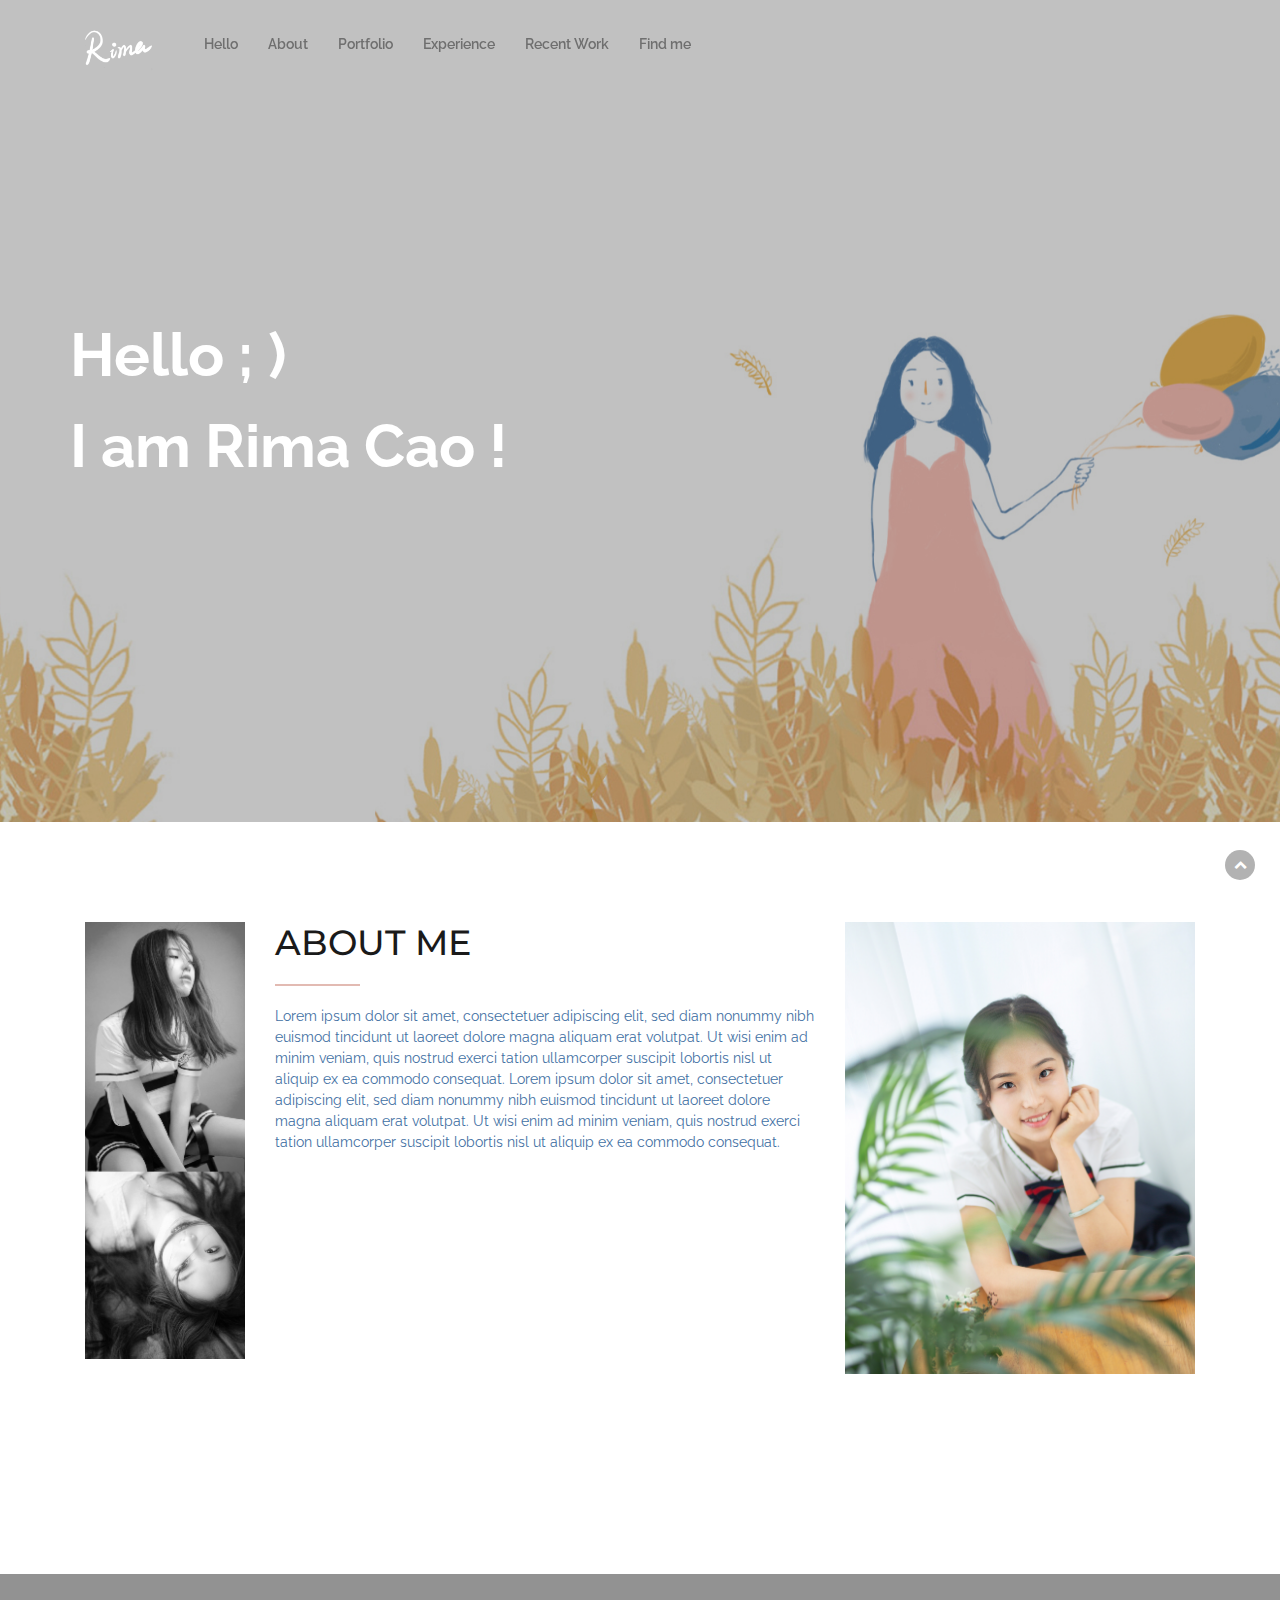
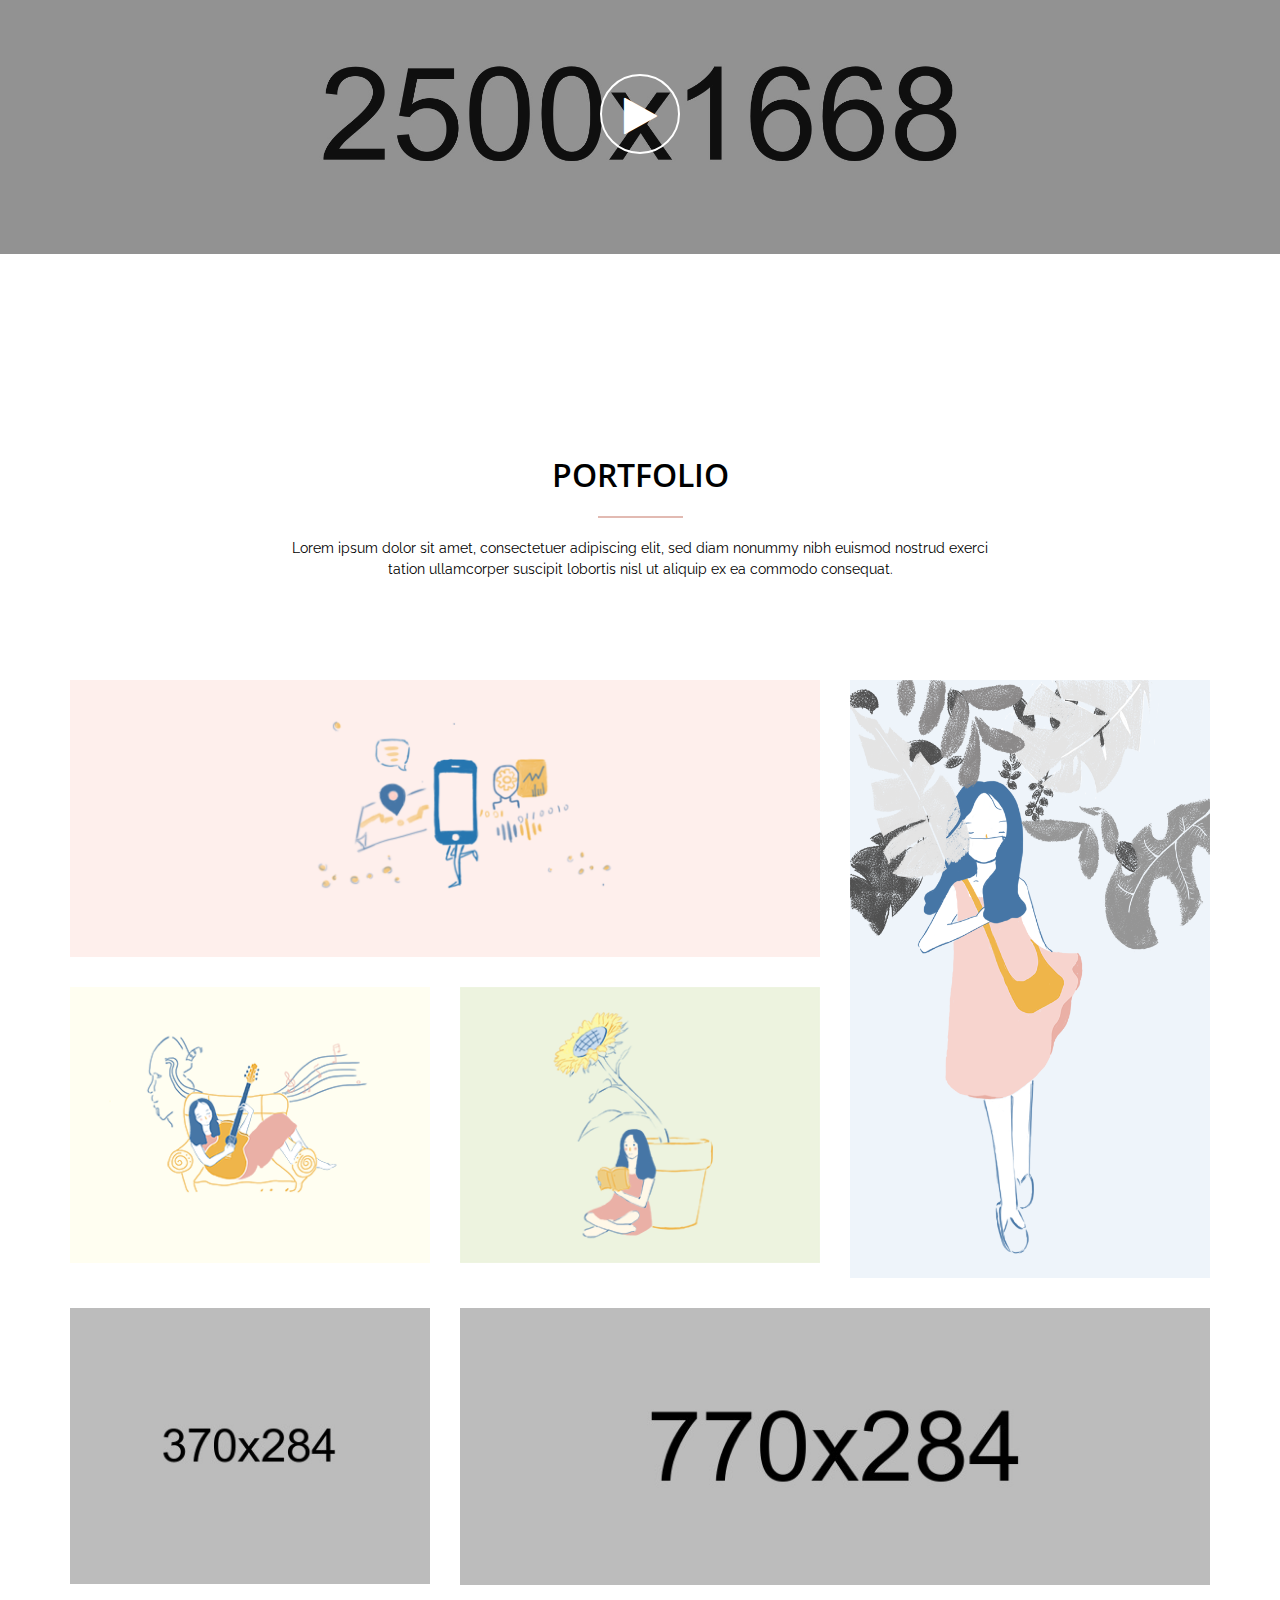
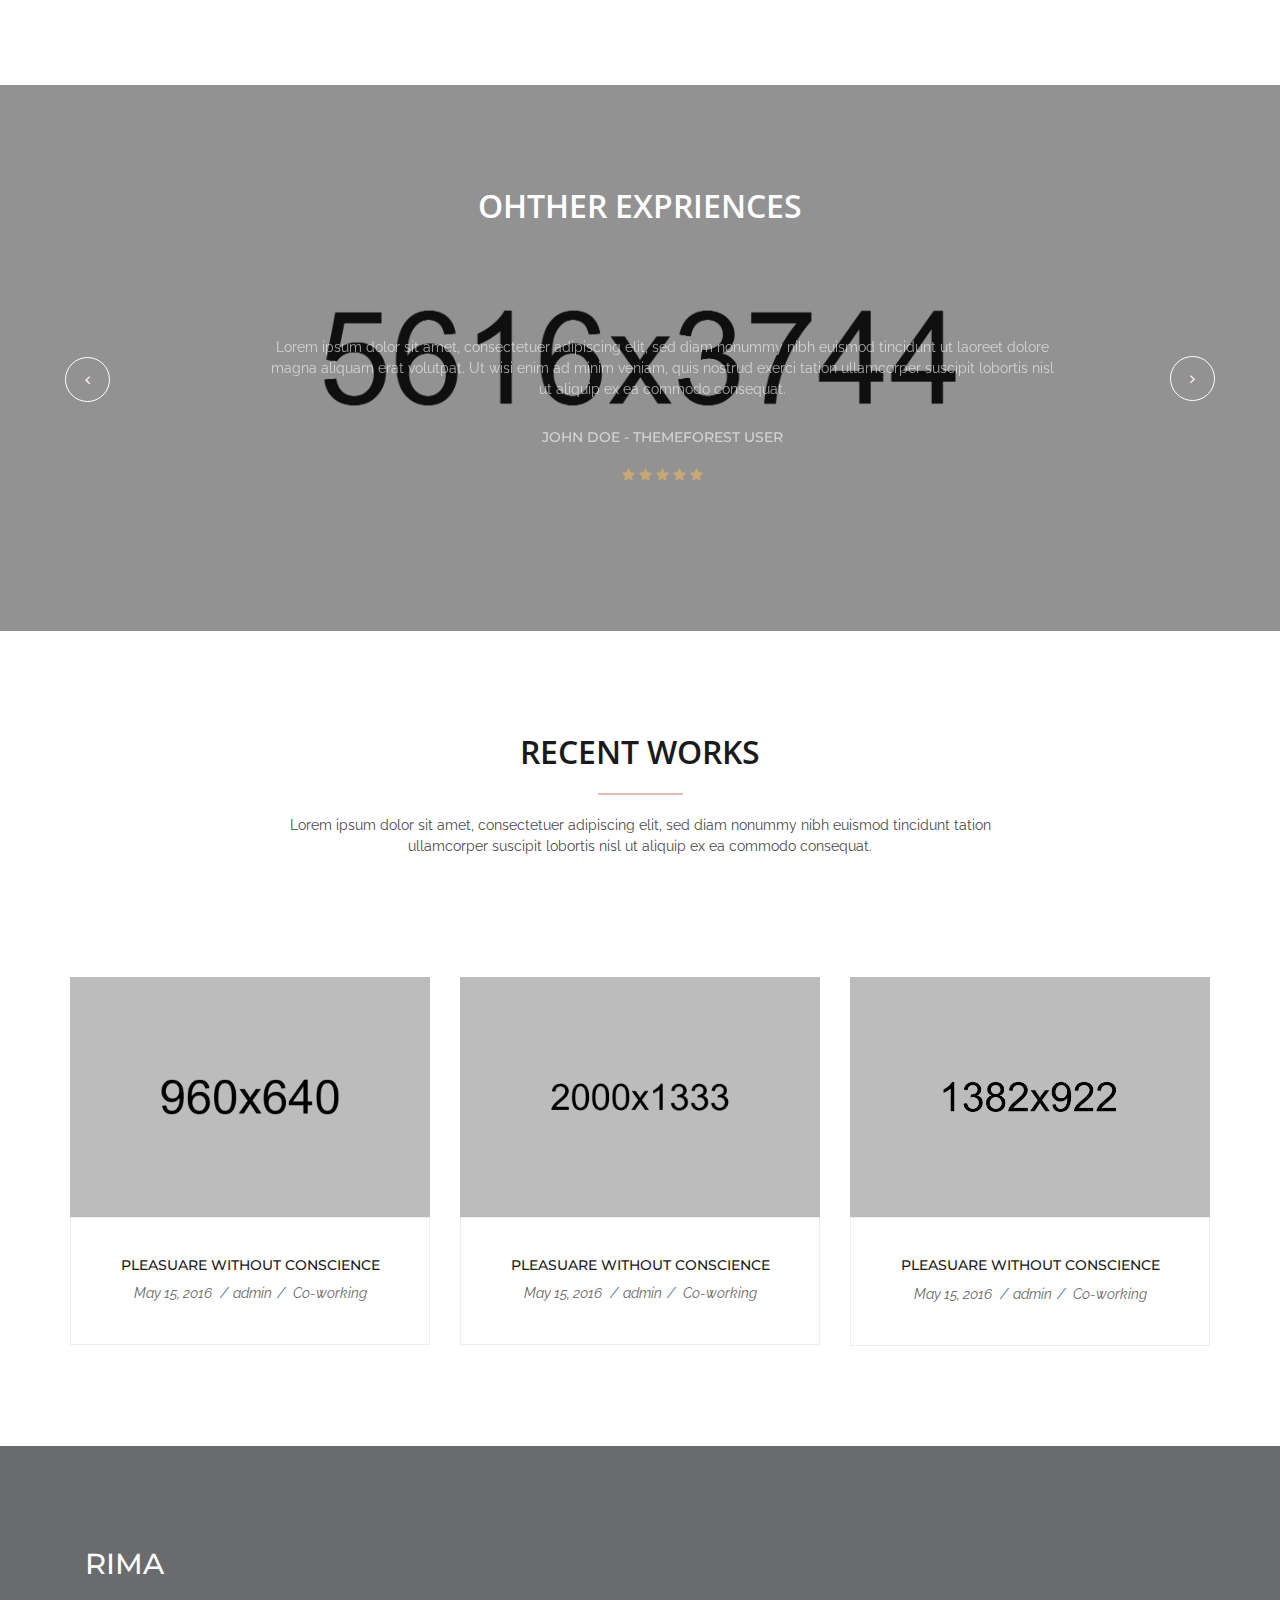
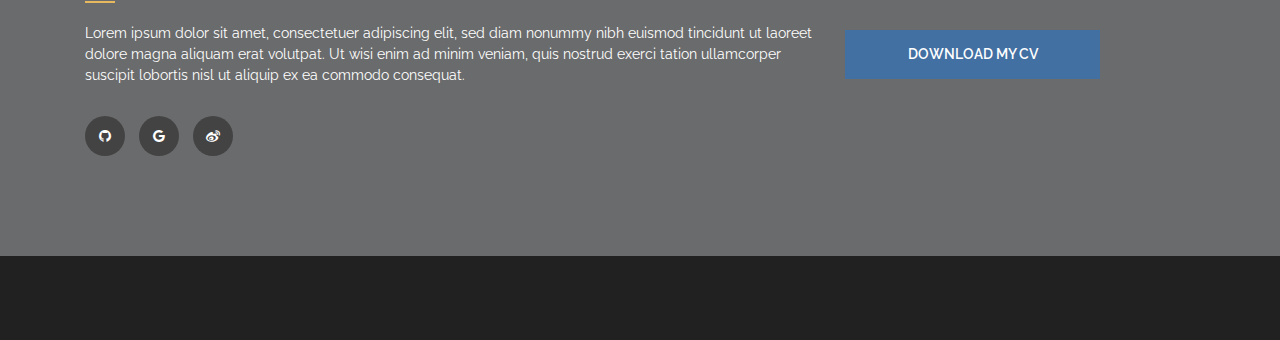
<file: portforlio/index.html>
<!doctype html>
<!--[if lt IE 7]>      <html class="no-js lt-ie9 lt-ie8 lt-ie7" lang=""> <![endif]-->
<!--[if IE 7]>         <html class="no-js lt-ie9 lt-ie8" lang=""> <![endif]-->
<!--[if IE 8]>         <html class="no-js lt-ie9" lang=""> <![endif]-->
<!--[if gt IE 8]><!-->
<html class="no-js" lang="en">
<!--<![endif]-->

<!--Designerd by: http://bootstrapthemes.co-->

<head>
	<meta charset="utf-8">
	<title>Rima | Welcome here!</title>
	<meta name="description" content="">
	<meta name="viewport" content="width=device-width, initial-scale=1">
	<link rel="icon" type="image/png" href="favicon.ico">

	<!--Google Font link-->
	<link href="https://fonts.googleapis.com/css?family=Montserrat:400,700" rel="stylesheet">
	<link href="https://fonts.googleapis.com/css?family=Raleway:400,600,700" rel="stylesheet">
	<link href="https://fonts.googleapis.com/css?family=Open+Sans:300,400,600,700" rel="stylesheet">


	<link rel="stylesheet" href="assets/css/slick.css">
	<link rel="stylesheet" href="assets/css/slick-theme.css">
	<link rel="stylesheet" href="assets/css/animate.css">
	<link rel="stylesheet" href="assets/css/fonticons.css">
	<link rel="stylesheet" href="assets/css/font-awesome.min.css">
	<link rel="stylesheet" href="assets/css/bootstrap.css">
	<link rel="stylesheet" href="assets/css/magnific-popup.css">
	<link rel="stylesheet" href="assets/css/bootsnav.css">


	<!--For Plugins external css-->
	<!--<link rel="stylesheet" href="assets/css/plugins.css" />-->

	<!--Theme custom css -->
	<link rel="stylesheet" href="assets/css/style.css">
	<!--<link rel="stylesheet" href="assets/css/colors/maron.css">-->

	<!--Theme Responsive css-->
	<link rel="stylesheet" href="assets/css/responsive.css" />

	<script src="assets/js/vendor/modernizr-2.8.3-respond-1.4.2.min.js"></script>
</head>

<body data-spy="scroll" data-target=".navbar-collapse">


	<!-- Preloader -->
	<div id="loading">
		<div id="loading-center">
			<div id="loading-center-absolute">
				<div class="object" id="object_one"></div>
				<div class="object" id="object_two"></div>
				<div class="object" id="object_three"></div>
				<div class="object" id="object_four"></div>
			</div>
		</div>
	</div>
	<!--End off Preloader -->


	<div class="culmn">
		<!--Home page style-->



		<nav class="navbar navbar-light navbar-expand-lg  navbar-fixed #F7CBC4 no-background bootsnav">

			<div class="container">

				<!-- Start Header Navigation -->
				<div class="navbar-header">
					<button type="button" class="navbar-toggler" data-toggle="collapse" data-target="#navbar-menu">
                            <span></span>
                            <span></span>
                            <span></span>
                        </button>

					<a class="navbar-brand" href="#brand">

                            <img src="assets/images/logo.png" class="logo logo_scale logo-display m-top-10" alt="">
                            <img src="assets/images/logo2.png" class="logo logo_scale logo-scrolled" alt=""-->

                        </a>
				</div>
				<!-- End Header Navigation -->

				<!-- Collect the nav links, forms, and other content for toggling -->
				<div class="collapse navbar-collapse" id="navbar-menu">
					<ul class="nav navbar-nav navbar-right" data-in="fadeInDown" data-out="fadeOutUp">
						<li><a href="#hello">Hello</a></li>
						<li><a href="#about">About</a></li>
						<li><a href="#portfolio">Portfolio</a></li>
						<li><a href="#experience">Experience</a></li>
						<li><a href="#recent">Recent Work</a></li>
						<li><a href="#contact">Find me</a></li>
					</ul>
				</div>
				<!-- /.navbar-collapse -->
			</div>

		</nav>

		<!--Home Sections-->

		<section id="hello" class="home bg-mega">
			<div class="overlay"></div>
			<div class="container">
				<div class="row">
					<div class="main_home">
						<div class="home_text">
							<h1 class="text-white">Hello ; ) <br /> I am Rima Cao !</h1>
						</div>

					</div>
				</div>
				<!--End off row-->
			</div>
			<!--End off container -->
		</section>
		<!--End off Home Sections-->


		<!--About Sections-->
		<section id="about" class="about roomy-100">
			<div class="container">
				<div class="row">
					<div class="main_about">
						<div class="col-md-2">
							<div class="intro_img">
								<img src="assets/images/me2.jpg">
							</div>
						</div>
						<div class="col-md-6">
							<div class="about_content">
								<h2>ABOUT ME</h2>
								<div class="separator_left"></div>

								<p>Lorem ipsum dolor sit amet, consectetuer adipiscing elit, sed diam nonummy nibh euismod tincidunt ut laoreet dolore magna aliquam erat volutpat. Ut wisi enim ad minim veniam, quis nostrud exerci tation ullamcorper suscipit lobortis nisl ut aliquip ex ea commodo consequat. Lorem ipsum dolor sit amet, consectetuer adipiscing elit, sed diam nonummy nibh euismod tincidunt ut laoreet dolore magna aliquam erat volutpat. Ut wisi enim ad minim veniam, quis nostrud exerci tation ullamcorper suscipit lobortis nisl ut aliquip ex ea commodo consequat. </p>
							</div>								
						</div>
						<div class="col-md-4">
							<div class="intro_img">
								<img src="assets/images/me1.jpg">
							</div>
						</div>
					</div>
				</div>
				<!--End off row-->
			</div>
			<!--End off container -->
		</section>
		<!--End off About section -->


		<!--Video section-->
		<section id="video" class="video">
			<div class="overlay"></div>
			<div class="main_video roomy-100 m-top-100 m-bottom-100 text-center">
				<div class="video_text text-center">
					<a href="http://www.youtube.com/watch?v=7HKoqNJtMTQ" class="video-link"><span class="fa fa-play"></span></a>
				</div>
			</div>
		</section>
		<!--End off video section -->


		<!--Portfolio Section-->
		<section id="portfolio" class="portfolio">
			<div class="container">
				<div class="row">
					<div class="main_portfolio roomy-100">
						<div class="col-md-8 mr-md-auto ml-md-auto">
							<div class="head_title text-center">
								<h2 class="text-black">PORTFOLIO</h2>
								<div class="separator_auto"></div>
								<p class="text-black">Lorem ipsum dolor sit amet, consectetuer adipiscing elit, sed diam nonummy nibh euismod nostrud exerci tation ullamcorper suscipit lobortis nisl ut aliquip ex ea commodo consequat. </p>
							</div>
						</div>
						<div class="row">
							<div class="portfolio_content">
								<div class="col-md-8">
									<div class="row">
										<div class="col-md-12">
											<div class="portfolio_item">
												<img src="assets/images/Portfolio/2.png" alt="" />
												<div class="portfolio_hover text-center">
													<h6 class="text-uppercase text-white">MoTurk</h6>
													<p class=" text-white">A personal mobile data trasaction platform</p>
													<div class="portfolio_hover_icon">
														<a href="assets/images/Portfolio/2.png" class="popup-img"><i class="fa fa-expand"></i></a>
														<a href="moturk.html"><i class="fa fa-search"></i></a>
													</div>
												</div>
											</div>
										</div>
										<div class="col-md-6 m-top-30">
											<div class="portfolio_item portfolio_item2">
												<img src="assets/images/Portfolio/melodyflow.png" alt="" />
												<div class="portfolio_hover text-center">
													<h6 class="text-uppercase text-white">MelodyFlow</h6>
													<p class=" text-white">xxxx</p>
													<div class="portfolio_hover_icon">
														<a href="assets/images/Portfolio/melodyflow.png" class="popup-img"><i class="fa fa-expand"></i></a>
														<a href="melodyflow.html"><i class="fa fa-search"></i></a>
													</div>
												</div>
											</div>
										</div>
										<div class="col-md-6 m-top-30">
											<div class="portfolio_item portfolio_item2">
												<img src="assets/images/Portfolio/solar.png" alt="" />
												<div class="portfolio_hover text-center">
													<h6 class="text-uppercase text-white">Solar</h6>
													<p class=" text-white">xxxxxxx</p>
													<div class="portfolio_hover_icon">
														<a href="assets/images/Portfolio/solar.png" class="popup-img"><i class="fa fa-expand"></i></a>
														<a href="solar.html"><i class="fa fa-search"></i></a>
													</div>
												</div>
											</div>
										</div>
									</div>
								</div>

								<div class="col-md-4">
									<div class="portfolio_item portfolio_item3 sm-m-top-30">
										<img src="assets/images/Portfolio/airmap.png" alt="" />
										<div class="portfolio_hover text-center">
											<h6 class="text-uppercase text-white">Airmap</h6>
											<p class=" text-white">xxxxxx</p>
											<div class="portfolio_hover_icon">
												<a href="assets/images/Portfolio/airmap.png" class="popup-img"><i class="fa fa-expand"></i></a>
												<a href="airmap.html"><i class="fa fa-search"></i></a>
											</div>
										</div>
									</div>
								</div>

								<div class="col-md-4 m-top-30">
									<div class="portfolio_item portfolio_item2">
										<img src="assets/images/Portfolio/6.jpg" alt="" />
										<div class="portfolio_hover text-center">
											<h6 class="text-uppercase text-white"></h6>
											<p class=" text-white">BioGene</p>
											<div class="portfolio_hover_icon">
												<a href="assets/images/Portfolio/6.jpg" class="popup-img"><i class="fa fa-expand"></i></a>
												<a href="biogene.html"><i class="fa fa-search"></i></a>
											</div>
										</div>
									</div>
								</div>

								<div class="col-md-8 m-top-30">
									<div class="portfolio_item">
										<img src="assets/images/Portfolio/4.jpg" alt="" />
										<div class="portfolio_hover text-center">
											<h6 class="text-uppercase text-white">Patent</h6>
											<p class=" text-white">xxxxxx</p>
											<div class="portfolio_hover_icon">
												<a href="assets/images/Portfolio/4.jpg" class="popup-img"><i class="fa fa-expand"></i></a>
												<a href=""><i class="fa fa-search"></i></a>
											</div>
										</div>
									</div>
								</div>
							</div>
						</div>
					</div>
				</div>
				<!--End off row -->
			</div>
			<!--End off container -->
		</section>
		<!-- End off Portfolio section-->


		<!--Testimonial Section-->
		<section id="experience" class="testimonial fix">
			<div class="overlay"></div>
			<div class="container">
				<div class="row">


					<div class="main_testimonial col-sm-8 ml-sm-auto mr-sm-auto">
						<div class="head_title text-center roomy-100">
							<h2 class="text-white">OHTHER EXPRIENCES</h2>
						</div>
					</div>


					<div class="testimonial_slid text-center">
						<div class="testimonial_item">
							<div class="col-sm-10 mr-sm-auto ml-sm-auto">
								<p class="text-white">Lorem ipsum dolor sit amet, consectetuer adipiscing elit, sed diam nonummy nibh euismod tincidunt ut laoreet dolore magna aliquam erat volutpat. Ut wisi enim ad minim veniam, quis nostrud exerci tation ullamcorper suscipit lobortis nisl ut aliquip ex ea commodo consequat. </p>

								<div class="test_authour m-top-30">
									<h6 class="text-white m-bottom-20">JOHN DOE - THEMEFOREST USER</h6>
									<i class="fa fa-star"></i>
									<i class="fa fa-star"></i>
									<i class="fa fa-star"></i>
									<i class="fa fa-star"></i>
									<i class="fa fa-star"></i>
								</div>
							</div>
						</div>
						<div class="testimonial_item">
							<div class="col-sm-10 mr-sm-auto ml-sm-auto">
								<p class="text-white">Lorem ipsum dolor sit amet, consectetuer adipiscing elit, sed diam nonummy nibh euismod tincidunt ut laoreet dolore magna aliquam erat volutpat. Ut wisi enim ad minim veniam, quis nostrud exerci tation ullamcorper suscipit lobortis nisl ut aliquip ex ea commodo consequat. </p>

								<div class="test_authour m-top-30">
									<h6 class="text-white m-bottom-20">JOHN DOE - THEMEFOREST USER</h6>
									<i class="fa fa-star"></i>
									<i class="fa fa-star"></i>
									<i class="fa fa-star"></i>
									<i class="fa fa-star"></i>
									<i class="fa fa-star"></i>
								</div>
							</div>
						</div>
						<div class="testimonial_item">
							<div class="col-sm-10 mr-sm-auto ml-sm-auto">
								<p class="text-white">Lorem ipsum dolor sit amet, consectetuer adipiscing elit, sed diam nonummy nibh euismod tincidunt ut laoreet dolore magna aliquam erat volutpat. Ut wisi enim ad minim veniam, quis nostrud exerci tation ullamcorper suscipit lobortis nisl ut aliquip ex ea commodo consequat. </p>

								<div class="test_authour m-top-30">
									<h6 class="text-white m-bottom-20">JOHN DOE - THEMEFOREST USER</h6>
									<i class="fa fa-star"></i>
									<i class="fa fa-star"></i>
									<i class="fa fa-star"></i>
									<i class="fa fa-star"></i>
									<i class="fa fa-star"></i>
								</div>
							</div>
						</div>
						<div class="testimonial_item">
							<div class="col-sm-10 mr-sm-auto ml-sm-auto">
								<p class="text-white">Lorem ipsum dolor sit amet, consectetuer adipiscing elit, sed diam nonummy nibh euismod tincidunt ut laoreet dolore magna aliquam erat volutpat. Ut wisi enim ad minim veniam, quis nostrud exerci tation ullamcorper suscipit lobortis nisl ut aliquip ex ea commodo consequat. </p>

								<div class="test_authour m-top-30">
									<h6 class="text-white m-bottom-20">JOHN DOE - THEMEFOREST USER</h6>
									<i class="fa fa-star"></i>
									<i class="fa fa-star"></i>
									<i class="fa fa-star"></i>
									<i class="fa fa-star"></i>
									<i class="fa fa-star"></i>
								</div>
							</div>
						</div>
					</div>

				</div>
				<!--End off row-->
			</div>
			<!--End off container -->
		</section>
		<!--End off Testimonial section -->



		<!--Blog Section-->
		<section id="recent" class="blog">
			<div class="container">
				<div class="row">
					<div class="main_blog text-center roomy-100">
						<div class="col-sm-8 mr-sm-auto ml-sm-auto">
							<div class="head_title text-center">
								<h2>RECENT WORKS</h2>
								<div class="separator_auto"></div>
								<p>Lorem ipsum dolor sit amet, consectetuer adipiscing elit, sed diam nonummy nibh euismod tincidunt tation ullamcorper suscipit lobortis nisl ut aliquip ex ea commodo consequat. </p>
							</div>
						</div>

						<div class="row">

							<div class="col-md-4">
								<div class="blog_item m-top-20">
									<div class="blog_item_img">
										<img src="assets/images/Blog/1.jpg" alt="" />
									</div>
									<div class="blog_text roomy-40">
										<h6>PLEASUARE WITHOUT CONSCIENCE</h6>
										<p><em><a href="">May 15, 2016</a> /<a href="">admin</a>/<a href=""> Co-working</a></em></p>
									</div>
								</div>
							</div>
							<div class="col-md-4">
								<div class="blog_item m-top-20">
									<div class="blog_item_img">
										<img src="assets/images/Blog/2.jpg" alt="" />
									</div>
									<div class="blog_text roomy-40">
										<h6>PLEASUARE WITHOUT CONSCIENCE</h6>
										<p><em><a href="">May 15, 2016</a> /<a href="">admin</a>/<a href=""> Co-working</a></em></p>
									</div>
								</div>
							</div>
							<div class="col-md-4">
								<div class="blog_item m-top-20">
									<div class="blog_item_img">
										<img src="assets/images/Blog/3.jpg" alt="" />
									</div>
									<div class="blog_text roomy-40">
										<h6>PLEASUARE WITHOUT CONSCIENCE</h6>
										<p><em><a href="">May 15, 2016</a> /<a href="">admin</a>/<a href=""> Co-working</a></em></p>
									</div>
								</div>
							</div>

						</div>
					</div>
				</div>
				<!--End off row -->
			</div>
			<!--End off container -->
		</section>
		<!-- End off Blog section-->



		<!--Maps Section-->
		<!--div class="main_maps text-center fix">
			<div class="overlay"></div>
			<div class="maps_text">
				<h3 class="text-white" onclick="showmap()">FIND ME ON THE MAP:> <i class="fa fa-angle-down"></i></h3>
				<div id="map_canvas" class="mapheight"></div>
			</div>
		</div-->
		<!-- End off Maps Section-->



		<!--Contact Us Section-->
		<section id="contact" class="contact bg-mega fix">
			<div class="container">
				<div class="row">
					<div class="main_contact roomy-100 text-white">
						<div class="col-md-8">
							<div class="rage_widget">
								<div class="widget_head">
									<h3 class="text-white">RIMA</h3>
									<div class="separator_small"></div>
								</div>
								<p>Lorem ipsum dolor sit amet, consectetuer adipiscing elit, sed diam nonummy nibh euismod tincidunt ut laoreet dolore magna aliquam erat volutpat. Ut wisi enim ad minim veniam, quis nostrud exerci tation ullamcorper suscipit lobortis nisl ut aliquip ex ea commodo consequat. </p>

								<div class="widget_socail m-top-30">
									<ul class="list-inline-item">
										<li><a href=""><i class="fa fa-github"></i></a></li>
										<li><a href=""><i class="fa fa-google"></i></a></li>
										<li><a href=""><i class="fa fa-weibo"></i></a></li>
									</ul>
								</div>
							</div>
						</div>
						<div class= "col-md-3">
							</br>
							</br>
							</br>
							</br>
							<div class="form-group text-center">
										<a href="" class="btn btn-primary">DOWNLOAD MY CV</a>
							</div>		
						</div>
						</div>
					</div>
				</div>
				<!--End off row -->
			</div>
			<!--End off container -->
		</section>
		<!--End off Contact Section-->
		<!--a href="" class="btn btn-primary">DOWNLOAD MY CV :></a-->


		<!-- scroll up-->
		<div class="scrollup">
			<a href="#"><i class="fa fa-chevron-up"></i></a>
		</div>
		<!-- End off scroll up -->


		<footer id="footer" class="footer bg-black">
			<div class="container">
				<div class="row">
					<div class="main_footer text-center p-top-40 p-bottom-30">
						<p class="wow fadeInRight" data-wow-duration="1s">
							Made with
							<i class="fa fa-heart"></i> by
							<a target="_blank" >RIMA</a> 2018. All Rights Reserved
						</p>
					</div>
				</div>
			</div>
		</footer>




	</div>

	<!-- JS includes -->

	<script src="assets/js/vendor/jquery-1.11.2.min.js"></script>
	<script src="assets/js/vendor/popper.min.js"></script>
	<script src="assets/js/vendor/bootstrap.min.js"></script>

	<script src="assets/js/jquery.magnific-popup.js"></script>
	<script src="assets/js/jquery.easing.1.3.js"></script>
	<script src="assets/js/slick.min.js"></script>
	<script src="assets/js/jquery.collapse.js"></script>
	<script src="assets/js/bootsnav.js"></script>


	<!-- paradise slider js -->


	<!--script src="http://maps.google.com/maps/api/js?key=AIzaSyD_tAQD36pKp9v4at5AnpGbvBUsLCOSJx8"></script>
	<script src="assets/js/gmaps.min.js"></script-->

	<!--script>
		function showmap() {
			var mapOptions = {
				zoom: 10,
				scrollwheel: false,
				center: new google.maps.LatLng(-34.397, 150.644),
				mapTypeId: google.maps.MapTypeId.ROADMAP
			};
			var map = new google.maps.Map(document.getElementById('map_canvas'), mapOptions);
			$('.mapheight').css('height', '350');
			$('.maps_text h3').hide();
		}

	</script-->





	<script src="assets/js/plugins.js"></script>
	<script src="assets/js/main.js"></script>

</body>

</html>
</file>
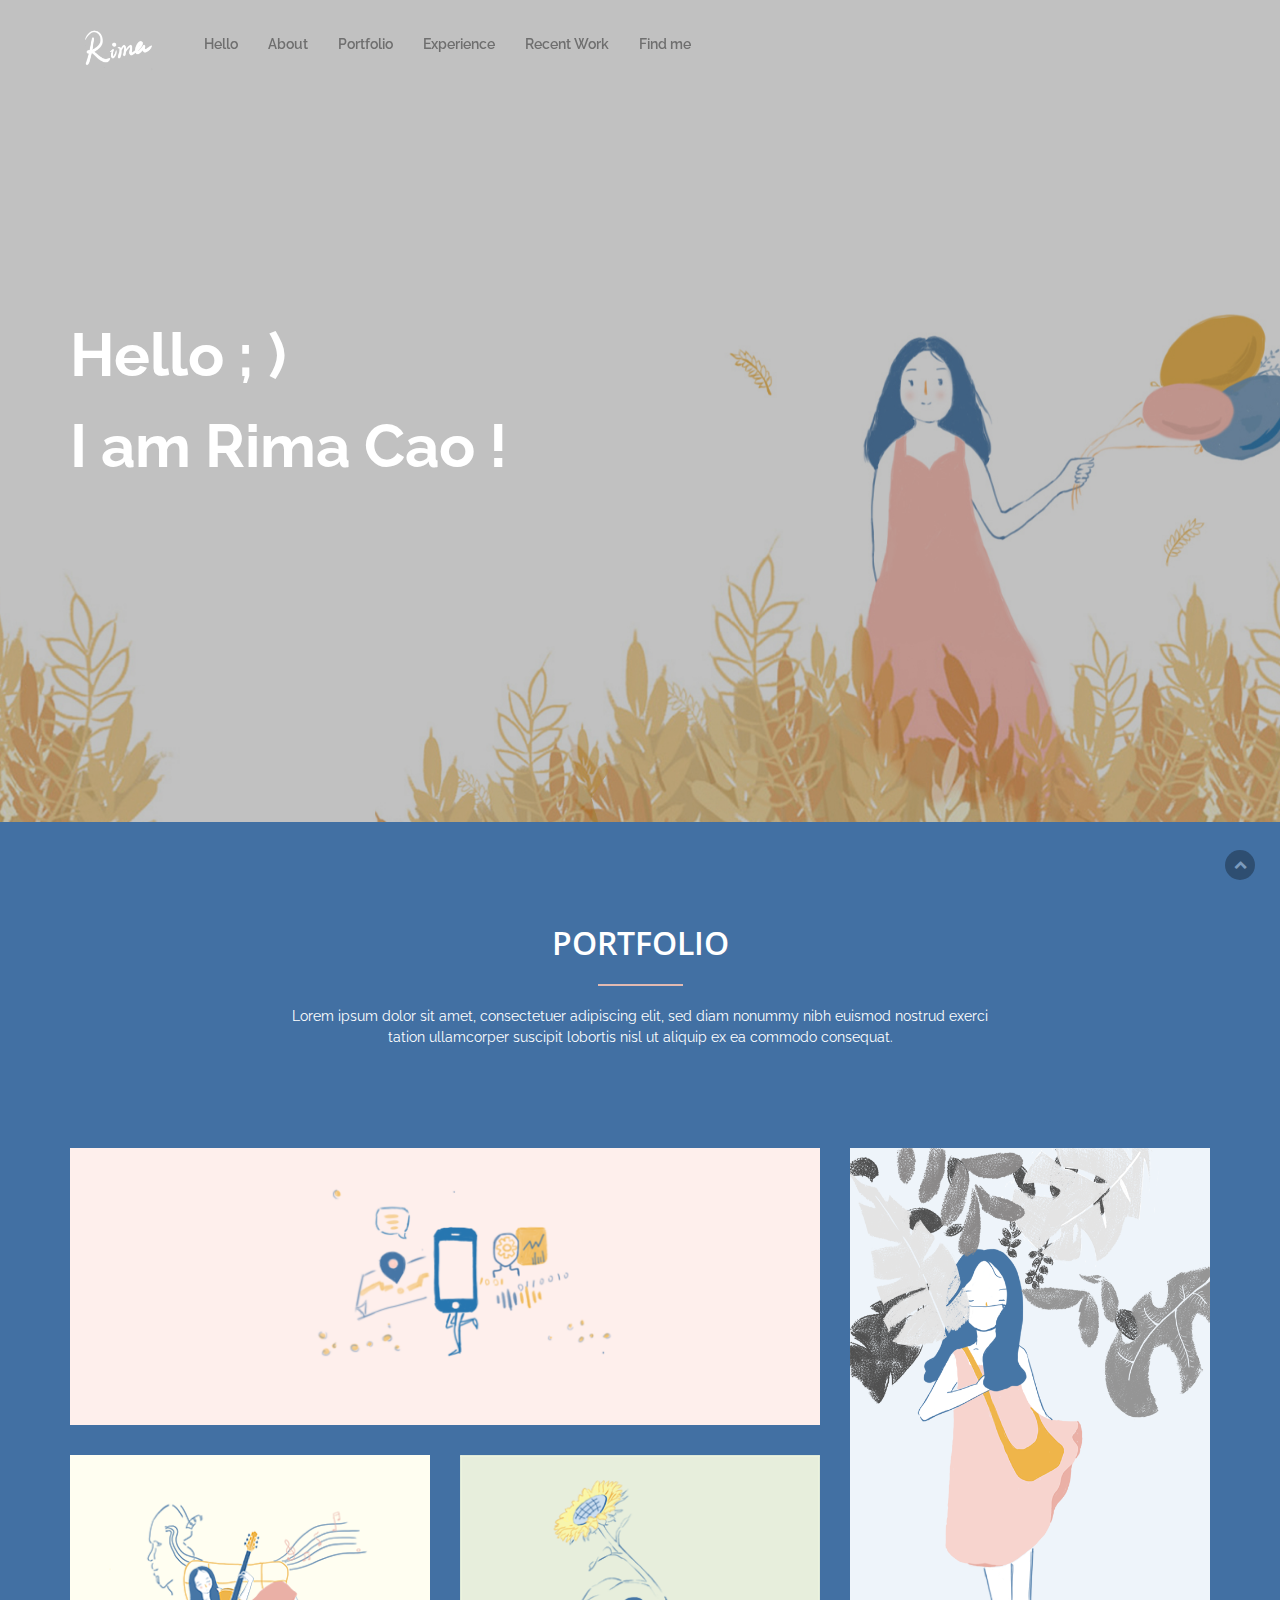
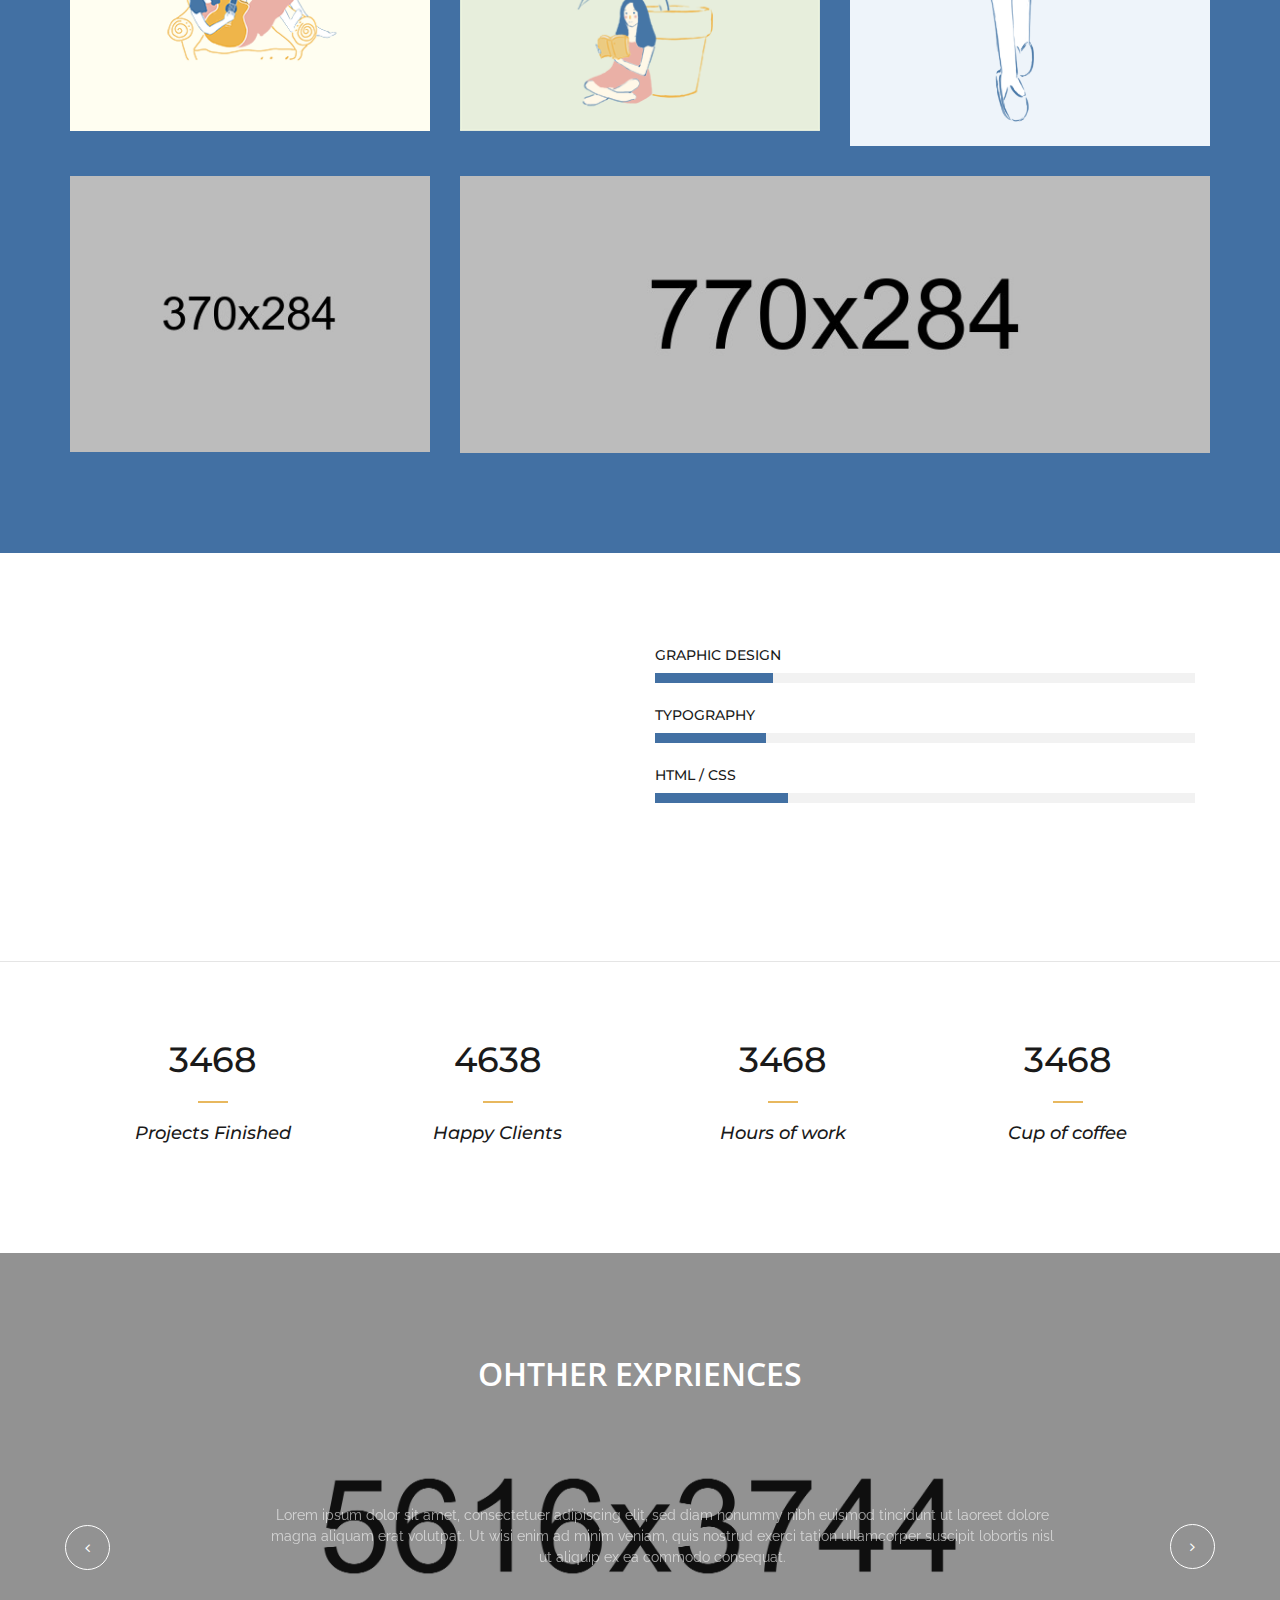
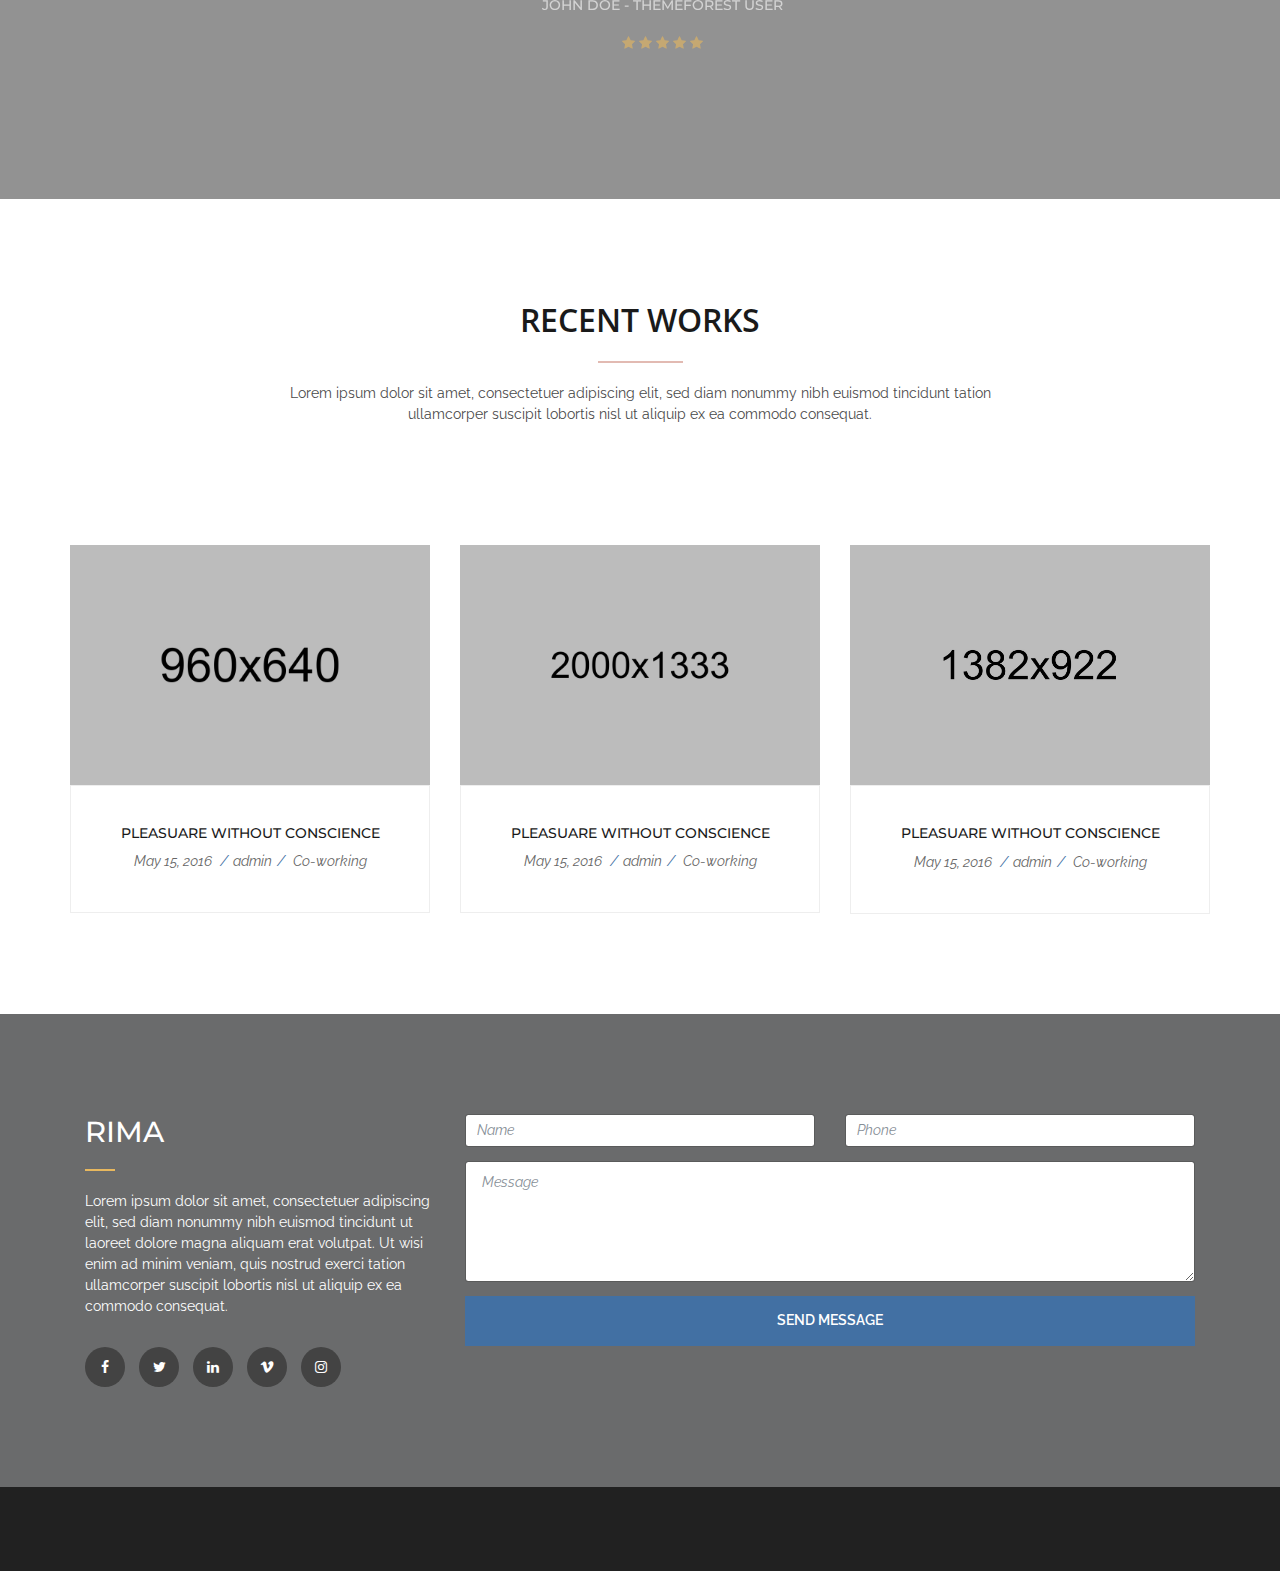
<file: portforlio/untitled.html>
<!doctype html>
<!--[if lt IE 7]>      <html class="no-js lt-ie9 lt-ie8 lt-ie7" lang=""> <![endif]-->
<!--[if IE 7]>         <html class="no-js lt-ie9 lt-ie8" lang=""> <![endif]-->
<!--[if IE 8]>         <html class="no-js lt-ie9" lang=""> <![endif]-->
<!--[if gt IE 8]><!-->
<html class="no-js" lang="en">
<!--<![endif]-->

<!--Designerd by: http://bootstrapthemes.co-->

<head>
	<meta charset="utf-8">
	<title>Rage Freebie HTML5 Landing page</title>
	<meta name="description" content="">
	<meta name="viewport" content="width=device-width, initial-scale=1">
	<link rel="icon" type="image/png" href="favicon.ico">

	<!--Google Font link-->
	<link href="https://fonts.googleapis.com/css?family=Montserrat:400,700" rel="stylesheet">
	<link href="https://fonts.googleapis.com/css?family=Raleway:400,600,700" rel="stylesheet">
	<link href="https://fonts.googleapis.com/css?family=Open+Sans:300,400,600,700" rel="stylesheet">


	<link rel="stylesheet" href="assets/css/slick.css">
	<link rel="stylesheet" href="assets/css/slick-theme.css">
	<link rel="stylesheet" href="assets/css/animate.css">
	<link rel="stylesheet" href="assets/css/fonticons.css">
	<link rel="stylesheet" href="assets/css/font-awesome.min.css">
	<link rel="stylesheet" href="assets/css/bootstrap.css">
	<link rel="stylesheet" href="assets/css/magnific-popup.css">
	<link rel="stylesheet" href="assets/css/bootsnav.css">


	<!--For Plugins external css-->
	<!--<link rel="stylesheet" href="assets/css/plugins.css" />-->

	<!--Theme custom css -->
	<link rel="stylesheet" href="assets/css/style.css">
	<!--<link rel="stylesheet" href="assets/css/colors/maron.css">-->

	<!--Theme Responsive css-->
	<link rel="stylesheet" href="assets/css/responsive.css" />

	<script src="assets/js/vendor/modernizr-2.8.3-respond-1.4.2.min.js"></script>
</head>

<body data-spy="scroll" data-target=".navbar-collapse">


	<!-- Preloader -->
	<div id="loading">
		<div id="loading-center">
			<div id="loading-center-absolute">
				<div class="object" id="object_one"></div>
				<div class="object" id="object_two"></div>
				<div class="object" id="object_three"></div>
				<div class="object" id="object_four"></div>
			</div>
		</div>
	</div>
	<!--End off Preloader -->


	<div class="culmn">
		<!--Home page style-->



		<nav class="navbar navbar-light navbar-expand-lg  navbar-fixed #F7CBC4 no-background bootsnav">

			<div class="container">

				<!-- Start Header Navigation -->
				<div class="navbar-header">
					<button type="button" class="navbar-toggler" data-toggle="collapse" data-target="#navbar-menu">
                            <span></span>
                            <span></span>
                            <span></span>
                        </button>

					<a class="navbar-brand" href="#brand">

                            <img src="assets/images/logo.png" class="logo logo_scale logo-display m-top-10" alt="">
                            <img src="assets/images/logo2.png" class="logo logo_scale logo-scrolled" alt=""-->

                        </a>
				</div>
				<!-- End Header Navigation -->

				<!-- Collect the nav links, forms, and other content for toggling -->
				<div class="collapse navbar-collapse" id="navbar-menu">
					<ul class="nav navbar-nav navbar-right" data-in="fadeInDown" data-out="fadeOutUp">
						<li><a href="#hello">Hello</a></li>
						<li><a href="#about">About</a></li>
						<li><a href="#portfolio">Portfolio</a></li>
						<li><a href="#pricing">Experience</a></li>
						<li><a href="#blog">Recent Work</a></li>
						<li><a href="#contact">Find me</a></li>
					</ul>
				</div>
				<!-- /.navbar-collapse -->
			</div>

		</nav>

		<!--Home Sections-->

		<section id="hello" class="home bg-mega">
			<div class="overlay"></div>
			<div class="container">
				<div class="row">
					<div class="main_home">
						<div class="home_text">
							<h1 class="text-white">Hello ; ) <br /> I am Rima Cao !</h1>
						</div>

					</div>
				</div>
				<!--End off row-->
			</div>
			<!--End off container -->
		</section>
		<!--End off Home Sections-->


		<!--Portfolio Section-->
		<section id="portfolio" class="portfolio bluebg">
			<div class="container">
				<div class="row">
					<div class="main_portfolio roomy-100">
						<div class="col-md-8 mr-md-auto ml-md-auto">
							<div class="head_title text-center">
								<h2 class="text-white">PORTFOLIO</h2>
								<div class="separator_auto"></div>
								<p class="text-white">Lorem ipsum dolor sit amet, consectetuer adipiscing elit, sed diam nonummy nibh euismod nostrud exerci tation ullamcorper suscipit lobortis nisl ut aliquip ex ea commodo consequat. </p>
							</div>
						</div>
						<div class="row">
							<div class="portfolio_content">
								<div class="col-md-8">
									<div class="row">
										<div class="col-md-12">
											<div class="portfolio_item">
												<img src="assets/images/Portfolio/2.png" alt="" />
												<div class="portfolio_hover text-center">
													<h6 class="text-uppercase text-white">Title</h6>
													<p class=" text-white">Lorem ipsum dolor sit amet</p>
													<div class="portfolio_hover_icon">
														<a href="assets/images/Portfolio/2.png" class="popup-img"><i class="fa fa-expand"></i></a>
														<a href=""><i class="fa fa-search"></i></a>
													</div>
												</div>
											</div>
										</div>
										<div class="col-md-6 m-top-30">
											<div class="portfolio_item portfolio_item2">
												<img src="assets/images/Portfolio/melodyflow.png" alt="" />
												<div class="portfolio_hover text-center">
													<h6 class="text-uppercase text-white">Title</h6>
													<p class=" text-white">Lorem ipsum dolor sit amet</p>
													<div class="portfolio_hover_icon">
														<a href="assets/images/Portfolio/melodyflow.png" class="popup-img"><i class="fa fa-expand"></i></a>
														<a href=""><i class="fa fa-search"></i></a>
													</div>
												</div>
											</div>
										</div>
										<div class="col-md-6 m-top-30">
											<div class="portfolio_item portfolio_item2">
												<img src="assets/images/Portfolio/solar.png" alt="" />
												<div class="portfolio_hover text-center">
													<h6 class="text-uppercase text-white">Title</h6>
													<p class=" text-white">Lorem ipsum dolor sit amet</p>
													<div class="portfolio_hover_icon">
														<a href="assets/images/Portfolio/solar.png" class="popup-img"><i class="fa fa-expand"></i></a>
														<a href=""><i class="fa fa-search"></i></a>
													</div>
												</div>
											</div>
										</div>
									</div>
								</div>

								<div class="col-md-4">
									<div class="portfolio_item portfolio_item3 sm-m-top-30">
										<img src="assets/images/Portfolio/airmap.png" alt="" />
										<div class="portfolio_hover text-center">
											<h6 class="text-uppercase text-white">Title</h6>
											<p class=" text-white">Lorem ipsum dolor sit amet</p>
											<div class="portfolio_hover_icon">
												<a href="assets/images/Portfolio/airmap.png" class="popup-img"><i class="fa fa-expand"></i></a>
												<a href=""><i class="fa fa-search"></i></a>
											</div>
										</div>
									</div>
								</div>

								<div class="col-md-4 m-top-30">
									<div class="portfolio_item portfolio_item2">
										<img src="assets/images/Portfolio/6.jpg" alt="" />
										<div class="portfolio_hover text-center">
											<h6 class="text-uppercase text-white">Title</h6>
											<p class=" text-white">Lorem ipsum dolor sit amet</p>
											<div class="portfolio_hover_icon">
												<a href="assets/images/Portfolio/6.jpg" class="popup-img"><i class="fa fa-expand"></i></a>
												<a href=""><i class="fa fa-search"></i></a>
											</div>
										</div>
									</div>
								</div>

								<div class="col-md-8 m-top-30">
									<div class="portfolio_item">
										<img src="assets/images/Portfolio/4.jpg" alt="" />
										<div class="portfolio_hover text-center">
											<h6 class="text-uppercase text-white">Title</h6>
											<p class=" text-white">Lorem ipsum dolor sit amet</p>
											<div class="portfolio_hover_icon">
												<a href="assets/images/Portfolio/4.jpg" class="popup-img"><i class="fa fa-expand"></i></a>
												<a href=""><i class="fa fa-search"></i></a>
											</div>
										</div>
									</div>
								</div>
							</div>
						</div>
					</div>
				</div>
				<!--End off row -->
			</div>
			<!--End off container -->
		</section>
		<!-- End off Portfolio section-->


		<!--Skill Sections-->
		<section id="skill" class="skill roomy-100">
			<div class="container">
				<div class="row">
					<div class="main_skill">
						<div class="col-md-6">
							<div class="skill_content wow fadeIn">
								<h2>Our skill</h2>
								<div class="separator_left"></div>

								<p>Lorem ipsum dolor sit amet, consectetuer adipiscing elit, sed diam nonummy nibh euismod tincidunt ut laoreet dolore magna aliquam erat volutpat. Ut wisi enim ad minim veniam, quis nostrud exerci tation ullamcorper suscipit lobortis nisl ut aliquip ex ea commodo consequat. Lorem ipsum dolor sit amet, consectetuer adipiscing elit, sed diam nonummy nibh euismod tincidunt ut laoreet dolore magna aliquam erat volutpat. Ut wisi enim ad minim veniam, quis nostrud exerci tation ullamcorper suscipit lobortis nisl ut aliquip ex ea commodo consequat. </p>

							</div>
						</div>
						<div class="col-md-6">
							<div class="skill_bar sm-m-top-50">
								<div class="teamskillbar clearfix m-top-20" data-percent="80%">
									<h6>GRAPHIC DESIGN</h6>
									<div class="teamskillbar-bar"></div>
								</div>
								<!-- End Skill Bar -->

								<div class="teamskillbar clearfix m-top-50" data-percent="75%">
									<h6>TYPOGRAPHY</h6>
									<div class="teamskillbar-bar"></div>
								</div>
								<!-- End Skill Bar -->

								<div class="teamskillbar clearfix m-top-50" data-percent="90%">
									<h6>HTML / CSS</h6>
									<div class="teamskillbar-bar"></div>
								</div>
								<!-- End Skill Bar -->
							</div>
						</div>
					</div>
				</div>
				<!--End off row-->
			</div>
			<!--End off container -->
			<br />
			<br />
			<br />
			<hr />
			<br />
			<br />
			<br />
			<div class="container">
				<div class="row">
					<div class="skill_bottom_content text-center">
						<div class="col-md-3">
							<div class="skill_bottom_item">
								<h2 class="statistic-counter">3468</h2>
								<div class="separator_small"></div>
								<h5><em>Projects Finished</em></h5>
							</div>
						</div>
						<div class="col-md-3">
							<div class="skill_bottom_item">
								<h2 class="statistic-counter">4638</h2>
								<div class="separator_small"></div>
								<h5><em>Happy Clients</em></h5>
							</div>
						</div>
						<div class="col-md-3">
							<div class="skill_bottom_item">
								<h2 class="statistic-counter">3468</h2>
								<div class="separator_small"></div>
								<h5><em>Hours of work</em></h5>
							</div>
						</div>
						<div class="col-md-3">
							<div class="skill_bottom_item">
								<h2 class="statistic-counter">3468</h2>
								<div class="separator_small"></div>
								<h5><em>Cup of coffee</em></h5>
							</div>
						</div>
					</div>
				</div>
				<!--End off row-->
			</div>
			<!--End off container -->
		</section>
		<!--End off Skill section -->



		<!--Testimonial Section-->
		<section id="testimonial" class="testimonial fix">
			<div class="overlay"></div>
			<div class="container">
				<div class="row">


					<div class="main_testimonial col-sm-8 ml-sm-auto mr-sm-auto">
						<div class="head_title text-center roomy-100">
							<h2 class="text-white">OHTHER EXPRIENCES</h2>
						</div>
					</div>


					<div class="testimonial_slid text-center">
						<div class="testimonial_item">
							<div class="col-sm-10 mr-sm-auto ml-sm-auto">
								<p class="text-white">Lorem ipsum dolor sit amet, consectetuer adipiscing elit, sed diam nonummy nibh euismod tincidunt ut laoreet dolore magna aliquam erat volutpat. Ut wisi enim ad minim veniam, quis nostrud exerci tation ullamcorper suscipit lobortis nisl ut aliquip ex ea commodo consequat. </p>

								<div class="test_authour m-top-30">
									<h6 class="text-white m-bottom-20">JOHN DOE - THEMEFOREST USER</h6>
									<i class="fa fa-star"></i>
									<i class="fa fa-star"></i>
									<i class="fa fa-star"></i>
									<i class="fa fa-star"></i>
									<i class="fa fa-star"></i>
								</div>
							</div>
						</div>
						<div class="testimonial_item">
							<div class="col-sm-10 mr-sm-auto ml-sm-auto">
								<p class="text-white">Lorem ipsum dolor sit amet, consectetuer adipiscing elit, sed diam nonummy nibh euismod tincidunt ut laoreet dolore magna aliquam erat volutpat. Ut wisi enim ad minim veniam, quis nostrud exerci tation ullamcorper suscipit lobortis nisl ut aliquip ex ea commodo consequat. </p>

								<div class="test_authour m-top-30">
									<h6 class="text-white m-bottom-20">JOHN DOE - THEMEFOREST USER</h6>
									<i class="fa fa-star"></i>
									<i class="fa fa-star"></i>
									<i class="fa fa-star"></i>
									<i class="fa fa-star"></i>
									<i class="fa fa-star"></i>
								</div>
							</div>
						</div>
						<div class="testimonial_item">
							<div class="col-sm-10 mr-sm-auto ml-sm-auto">
								<p class="text-white">Lorem ipsum dolor sit amet, consectetuer adipiscing elit, sed diam nonummy nibh euismod tincidunt ut laoreet dolore magna aliquam erat volutpat. Ut wisi enim ad minim veniam, quis nostrud exerci tation ullamcorper suscipit lobortis nisl ut aliquip ex ea commodo consequat. </p>

								<div class="test_authour m-top-30">
									<h6 class="text-white m-bottom-20">JOHN DOE - THEMEFOREST USER</h6>
									<i class="fa fa-star"></i>
									<i class="fa fa-star"></i>
									<i class="fa fa-star"></i>
									<i class="fa fa-star"></i>
									<i class="fa fa-star"></i>
								</div>
							</div>
						</div>
						<div class="testimonial_item">
							<div class="col-sm-10 mr-sm-auto ml-sm-auto">
								<p class="text-white">Lorem ipsum dolor sit amet, consectetuer adipiscing elit, sed diam nonummy nibh euismod tincidunt ut laoreet dolore magna aliquam erat volutpat. Ut wisi enim ad minim veniam, quis nostrud exerci tation ullamcorper suscipit lobortis nisl ut aliquip ex ea commodo consequat. </p>

								<div class="test_authour m-top-30">
									<h6 class="text-white m-bottom-20">JOHN DOE - THEMEFOREST USER</h6>
									<i class="fa fa-star"></i>
									<i class="fa fa-star"></i>
									<i class="fa fa-star"></i>
									<i class="fa fa-star"></i>
									<i class="fa fa-star"></i>
								</div>
							</div>
						</div>
					</div>

				</div>
				<!--End off row-->
			</div>
			<!--End off container -->
		</section>
		<!--End off Testimonial section -->



		<!--Blog Section-->
		<section id="blog" class="blog">
			<div class="container">
				<div class="row">
					<div class="main_blog text-center roomy-100">
						<div class="col-sm-8 mr-sm-auto ml-sm-auto">
							<div class="head_title text-center">
								<h2>RECENT WORKS</h2>
								<div class="separator_auto"></div>
								<p>Lorem ipsum dolor sit amet, consectetuer adipiscing elit, sed diam nonummy nibh euismod tincidunt tation ullamcorper suscipit lobortis nisl ut aliquip ex ea commodo consequat. </p>
							</div>
						</div>

						<div class="row">

							<div class="col-md-4">
								<div class="blog_item m-top-20">
									<div class="blog_item_img">
										<img src="assets/images/Blog/1.jpg" alt="" />
									</div>
									<div class="blog_text roomy-40">
										<h6>PLEASUARE WITHOUT CONSCIENCE</h6>
										<p><em><a href="">May 15, 2016</a> /<a href="">admin</a>/<a href=""> Co-working</a></em></p>
									</div>
								</div>
							</div>
							<div class="col-md-4">
								<div class="blog_item m-top-20">
									<div class="blog_item_img">
										<img src="assets/images/Blog/2.jpg" alt="" />
									</div>
									<div class="blog_text roomy-40">
										<h6>PLEASUARE WITHOUT CONSCIENCE</h6>
										<p><em><a href="">May 15, 2016</a> /<a href="">admin</a>/<a href=""> Co-working</a></em></p>
									</div>
								</div>
							</div>
							<div class="col-md-4">
								<div class="blog_item m-top-20">
									<div class="blog_item_img">
										<img src="assets/images/Blog/3.jpg" alt="" />
									</div>
									<div class="blog_text roomy-40">
										<h6>PLEASUARE WITHOUT CONSCIENCE</h6>
										<p><em><a href="">May 15, 2016</a> /<a href="">admin</a>/<a href=""> Co-working</a></em></p>
									</div>
								</div>
							</div>

						</div>
					</div>
				</div>
				<!--End off row -->
			</div>
			<!--End off container -->
		</section>
		<!-- End off Blog section-->



		<!--Maps Section-->
		<!--div class="main_maps text-center fix">
			<div class="overlay"></div>
			<div class="maps_text">
				<h3 class="text-white" onclick="showmap()">FIND ME ON THE MAP:> <i class="fa fa-angle-down"></i></h3>
				<div id="map_canvas" class="mapheight"></div>
			</div>
		</div-->
		<!-- End off Maps Section-->



		<!--Contact Us Section-->
		<section id="contact" class="contact bg-mega fix">
			<div class="container">
				<div class="row">
					<div class="main_contact roomy-100 text-white">
						<div class="col-md-4">
							<div class="rage_widget">
								<div class="widget_head">
									<h3 class="text-white">RIMA</h3>
									<div class="separator_small"></div>
								</div>
								<p>Lorem ipsum dolor sit amet, consectetuer adipiscing elit, sed diam nonummy nibh euismod tincidunt ut laoreet dolore magna aliquam erat volutpat. Ut wisi enim ad minim veniam, quis nostrud exerci tation ullamcorper suscipit lobortis nisl ut aliquip ex ea commodo consequat. </p>

								<div class="widget_socail m-top-30">
									<ul class="list-inline-item">
										<li><a href=""><i class="fa fa-facebook"></i></a></li>
										<li><a href=""><i class="fa fa-twitter"></i></a></li>
										<li><a href=""><i class="fa fa-linkedin"></i></a></li>
										<li><a href=""><i class="fa fa-vimeo"></i></a></li>
										<li><a href=""><i class="fa fa-instagram"></i></a></li>
									</ul>
								</div>
							</div>
						</div>
						<div class="col-md-8 sm-m-top-30">
							<form class="" action="subcribe.php">
								<div class="row">
									<div class="col-sm-6">
										<div class="form-group">
											<input id="first_name" name="first_name" type="text" placeholder="Name" class="form-control" required="">
										</div>
									</div>

									<div class="col-sm-6">
										<div class="form-group">
											<input id="phone" name="phone" type="text" placeholder="Phone" class="form-control">
										</div>
									</div>

									<div class="col-sm-12">
										<div class="form-group">
											<textarea class="form-control" rows="6" placeholder="Message"></textarea>
										</div>
										<div class="form-group text-center">
											<a href="" class="btn btn-primary">SEND MESSAGE</a>
										</div>
									</div>

								</div>

							</form>
						</div>
					</div>
				</div>
				<!--End off row -->
			</div>
			<!--End off container -->
		</section>
		<!--End off Contact Section-->


		<!-- scroll up-->
		<div class="scrollup">
			<a href="#"><i class="fa fa-chevron-up"></i></a>
		</div>
		<!-- End off scroll up -->


		<footer id="footer" class="footer bg-black">
			<div class="container">
				<div class="row">
					<div class="main_footer text-center p-top-40 p-bottom-30">
						<p class="wow fadeInRight" data-wow-duration="1s">
							Made with
							<i class="fa fa-heart"></i> by
							<a target="_blank" >RIMA</a> 2018. All Rights Reserved
						</p>
					</div>
				</div>
			</div>
		</footer>




	</div>

	<!-- JS includes -->

	<script src="assets/js/vendor/jquery-1.11.2.min.js"></script>
	<script src="assets/js/vendor/popper.min.js"></script>
	<script src="assets/js/vendor/bootstrap.min.js"></script>

	<script src="assets/js/jquery.magnific-popup.js"></script>
	<script src="assets/js/jquery.easing.1.3.js"></script>
	<script src="assets/js/slick.min.js"></script>
	<script src="assets/js/jquery.collapse.js"></script>
	<script src="assets/js/bootsnav.js"></script>


	<!-- paradise slider js -->


	<!--script src="http://maps.google.com/maps/api/js?key=AIzaSyD_tAQD36pKp9v4at5AnpGbvBUsLCOSJx8"></script>
	<script src="assets/js/gmaps.min.js"></script-->

	<!--script>
		function showmap() {
			var mapOptions = {
				zoom: 10,
				scrollwheel: false,
				center: new google.maps.LatLng(-34.397, 150.644),
				mapTypeId: google.maps.MapTypeId.ROADMAP
			};
			var map = new google.maps.Map(document.getElementById('map_canvas'), mapOptions);
			$('.mapheight').css('height', '350');
			$('.maps_text h3').hide();
		}

	</script-->





	<script src="assets/js/plugins.js"></script>
	<script src="assets/js/main.js"></script>

</body>

</html>
</file>
<file: portforlio/assets/css/fonticons.css>
/**
 * @package IcoFont by ShapeBootstrap - https://shapebootstrap.net
 * @version 1.0.0 Beta
 * @author IcoFont http://icofont.com
 * @copyright Copyright (c) 2016 IcoFont
 * @license - http://icofont.com/license/
*/

@font-face {
    font-family: 'icofont';
    src: url('../fonts/icofont.eot?v=1.0.0-beta');
    src: url('../fonts/icofont.eot?v=1.0.0-beta#iefix') format('embedded-opentype'),
    url('../fonts/icofont.ttf?v=1.0.0-beta') format('truetype'),
    url('../fonts/icofont.woff?v=1.0.0-beta') format('woff'),
    url('../fonts/icofont.svg?v=1.0.0-beta#icofont') format('svg');
    font-weight: normal;
    font-style: normal;
}

.icofont {
    font-family: 'IcoFont' !important;
    speak: none;
    font-style: normal;
    font-weight: normal;
    font-variant: normal;
    text-transform: none;
    line-height: 1;

    /* Better Font Rendering =========== */
    -webkit-font-smoothing: antialiased;
    -moz-osx-font-smoothing: grayscale;
}
.icofont-android-nexus:before {
	content: "\eaf6";
}
.icofont-android-tablet:before {
	content: "\eaf7";
}
.icofont-apple-watch:before {
	content: "\eaf8";
}
.icofont-drwaing-tablet:before {
	content: "\eaf9";
}
.icofont-earphone:before {
	content: "\eafa";
}
.icofont-flash-drive:before {
	content: "\eafb";
}
.icofont-game-control:before {
	content: "\eafc";
}
.icofont-headphone-alt:before {
	content: "\eafd";
}
.icofont-htc-one:before {
	content: "\eafe";
}
.icofont-imac:before {
	content: "\eaff";
}
.icofont-ipad-touch:before {
	content: "\eb00";
}
.icofont-iphone:before {
	content: "\eb01";
}
.icofont-ipod-nano:before {
	content: "\eb02";
}
.icofont-ipod-touch:before {
	content: "\eb03";
}
.icofont-keyboard-alt:before {
	content: "\eb04";
}
.icofont-keyboard-wireless:before {
	content: "\eb05";
}
.icofont-laptop-alt:before {
	content: "\eb06";
}
.icofont-macbook:before {
	content: "\eb07";
}
.icofont-magic-mouse:before {
	content: "\eb08";
}
.icofont-microphone-alt:before {
	content: "\eb09";
}
.icofont-monitor:before {
	content: "\eb0a";
}
.icofont-mouse:before {
	content: "\eb0b";
}
.icofont-nintendo:before {
	content: "\eb0c";
}
.icofont-playstation:before {
	content: "\eb0d";
}
.icofont-psvita:before {
	content: "\eb0e";
}
.icofont-radio-mic:before {
	content: "\eb0f";
}
.icofont-refrigerator:before {
	content: "\eb10";
}
.icofont-samsung-galaxy:before {
	content: "\eb11";
}
.icofont-surface-tablet:before {
	content: "\eb12";
}
.icofont-washing-machine:before {
	content: "\eb13";
}
.icofont-wifi-router:before {
	content: "\eb14";
}
.icofont-wii-u:before {
	content: "\eb15";
}
.icofont-windows-lumia:before {
	content: "\eb16";
}
.icofont-wireless-mouse:before {
	content: "\eb17";
}
.icofont-xbox-360:before {
	content: "\eb18";
}
.icofont-cassette-player:before {
	content: "\ed77";
}
.icofont-cassette:before {
	content: "\ed78";
}
.icofont-forward:before {
	content: "\ed79";
}
.icofont-game:before {
	content: "\ed7a";
}
.icofont-guiter:before {
	content: "\ed7b";
}
.icofont-headphone-alt-1:before {
	content: "\ed7c";
}
.icofont-headphone-alt-2:before {
	content: "\ed7d";
}
.icofont-headphone-alt-3:before {
	content: "\ed7e";
}
.icofont-listening:before {
	content: "\ed7f";
}
.icofont-megaphone-alt:before {
	content: "\ed80";
}
.icofont-megaphone:before {
	content: "\ed81";
}
.icofont-movie:before {
	content: "\ed82";
}
.icofont-mp3-player:before {
	content: "\ed83";
}
.icofont-multimedia:before {
	content: "\ed84";
}
.icofont-music-disk:before {
	content: "\ed85";
}
.icofont-music-note:before {
	content: "\ed86";
}
.icofont-pause:before {
	content: "\ed87";
}
.icofont-play-alt-1:before {
	content: "\ed88";
}
.icofont-play-alt-2:before {
	content: "\ed89";
}
.icofont-play-alt-3:before {
	content: "\ed8a";
}
.icofont-play-pause:before {
	content: "\ed8b";
}
.icofont-record:before {
	content: "\ed8c";
}
.icofont-retro-music-disk:before {
	content: "\ed8d";
}
.icofont-rewind:before {
	content: "\ed8e";
}
.icofont-song-notes:before {
	content: "\ed8f";
}
.icofont-sound-wave-alt:before {
	content: "\ed90";
}
.icofont-sound-wave:before {
	content: "\ed91";
}
.icofont-stop:before {
	content: "\ed92";
}
.icofont-video-alt:before {
	content: "\ed93";
}
.icofont-video-cam:before {
	content: "\ed94";
}
.icofont-volume-bar:before {
	content: "\ed95";
}
.icofont-volume-mute:before {
	content: "\ed96";
}
.icofont-youtube-play:before {
	content: "\ed97";
}
.icofont-addons:before {
	content: "\ef66";
}
.icofont-address-book:before {
	content: "\ef67";
}
.icofont-adjust:before {
	content: "\ef68";
}
.icofont-alarm:before {
	content: "\ef69";
}
.icofont-anchor:before {
	content: "\ef6a";
}
.icofont-archive:before {
	content: "\ef6b";
}
.icofont-at:before {
	content: "\ef6c";
}
.icofont-attachment:before {
	content: "\ef6d";
}
.icofont-audio:before {
	content: "\ef6e";
}
.icofont-auto-mobile:before {
	content: "\ef6f";
}
.icofont-automation:before {
	content: "\ef70";
}
.icofont-baby:before {
	content: "\ef71";
}
.icofont-badge:before {
	content: "\ef72";
}
.icofont-bag:before {
	content: "\ef73";
}
.icofont-ban:before {
	content: "\ef74";
}
.icofont-bank:before {
	content: "\ef75";
}
.icofont-bar-code:before {
	content: "\ef76";
}
.icofont-bars:before {
	content: "\ef77";
}
.icofont-battery-empty:before {
	content: "\ef78";
}
.icofont-battery-full:before {
	content: "\ef79";
}
.icofont-battery-half:before {
	content: "\ef7a";
}
.icofont-battery-low:before {
	content: "\ef7b";
}
.icofont-beach:before {
	content: "\ef7c";
}
.icofont-beaker:before {
	content: "\ef7d";
}
.icofont-bear:before {
	content: "\ef7e";
}
.icofont-beard:before {
	content: "\ef7f";
}
.icofont-bed:before {
	content: "\ef80";
}
.icofont-bell:before {
	content: "\ef81";
}
.icofont-beverage:before {
	content: "\ef82";
}
.icofont-bicycle:before {
	content: "\ef83";
}
.icofont-bill:before {
	content: "\ef84";
}
.icofont-bin:before {
	content: "\ef85";
}
.icofont-binary:before {
	content: "\ef86";
}
.icofont-binoculars:before {
	content: "\ef87";
}
.icofont-bird:before {
	content: "\ef88";
}
.icofont-birds:before {
	content: "\ef89";
}
.icofont-black-board:before {
	content: "\ef8a";
}
.icofont-bluetooth:before {
	content: "\ef8b";
}
.icofont-bolt:before {
	content: "\ef8c";
}
.icofont-bomb:before {
	content: "\ef8d";
}
.icofont-book-mark:before {
	content: "\ef8e";
}
.icofont-book:before {
	content: "\ef8f";
}
.icofont-boot:before {
	content: "\ef90";
}
.icofont-box:before {
	content: "\ef91";
}
.icofont-brain:before {
	content: "\ef92";
}
.icofont-briefcase:before {
	content: "\ef93";
}
.icofont-broken:before {
	content: "\ef94";
}
.icofont-bucket:before {
	content: "\ef95";
}
.icofont-bucket1:before {
	content: "\ef96";
}
.icofont-bucket2:before {
	content: "\ef97";
}
.icofont-bug:before {
	content: "\ef98";
}
.icofont-building:before {
	content: "\ef99";
}
.icofont-bullet:before {
	content: "\ef9a";
}
.icofont-bullhorn:before {
	content: "\ef9b";
}
.icofont-bullseye:before {
	content: "\ef9c";
}
.icofont-bus:before {
	content: "\ef9d";
}
.icofont-butterfly:before {
	content: "\ef9e";
}
.icofont-cab:before {
	content: "\ef9f";
}
.icofont-calculator:before {
	content: "\efa0";
}
.icofont-calendar:before {
	content: "\efa1";
}
.icofont-camera-alt:before {
	content: "\efa2";
}
.icofont-camera:before {
	content: "\efa3";
}
.icofont-car:before {
	content: "\efa4";
}
.icofont-card:before {
	content: "\efa5";
}
.icofont-cart:before {
	content: "\efa6";
}
.icofont-cc:before {
	content: "\efa7";
}
.icofont-certificate:before {
	content: "\efa8";
}
.icofont-charging:before {
	content: "\efa9";
}
.icofont-chat:before {
	content: "\efaa";
}
.icofont-check-alt:before {
	content: "\efab";
}
.icofont-check-circled:before {
	content: "\efac";
}
.icofont-check:before {
	content: "\efad";
}
.icofont-checked:before {
	content: "\efae";
}
.icofont-children-care:before {
	content: "\efaf";
}
.icofont-clock-time:before {
	content: "\efb0";
}
.icofont-close-circled:before {
	content: "\efb1";
}
.icofont-close-line-circled:before {
	content: "\efb2";
}
.icofont-close-line-squared-alt:before {
	content: "\efb3";
}
.icofont-close-line-squared:before {
	content: "\efb4";
}
.icofont-close-line:before {
	content: "\efb5";
}
.icofont-close-squared-alt:before {
	content: "\efb6";
}
.icofont-close-squared:before {
	content: "\efb7";
}
.icofont-close:before {
	content: "\efb8";
}
.icofont-cloud-download:before {
	content: "\efb9";
}
.icofont-cloud-refresh:before {
	content: "\efba";
}
.icofont-cloud-upload:before {
	content: "\efbb";
}
.icofont-cloud:before {
	content: "\efbc";
}
.icofont-code-not-allowed:before {
	content: "\efbd";
}
.icofont-code:before {
	content: "\efbe";
}
.icofont-coffee-cup:before {
	content: "\efbf";
}
.icofont-comment:before {
	content: "\efc0";
}
.icofont-compass:before {
	content: "\efc1";
}
.icofont-computer:before {
	content: "\efc2";
}
.icofont-connection:before {
	content: "\efc3";
}
.icofont-console:before {
	content: "\efc4";
}
.icofont-contacts:before {
	content: "\efc5";
}
.icofont-contrast:before {
	content: "\efc6";
}
.icofont-copy:before {
	content: "\efc7";
}
.icofont-copyright:before {
	content: "\efc8";
}
.icofont-credit-card:before {
	content: "\efc9";
}
.icofont-crop:before {
	content: "\efca";
}
.icofont-crown:before {
	content: "\efcb";
}
.icofont-cube:before {
	content: "\efcc";
}
.icofont-cubes:before {
	content: "\efcd";
}
.icofont-culinary:before {
	content: "\efce";
}
.icofont-dashboard-web:before {
	content: "\efcf";
}
.icofont-dashboard:before {
	content: "\efd0";
}
.icofont-data:before {
	content: "\efd1";
}
.icofont-database-add:before {
	content: "\efd2";
}
.icofont-database-locked:before {
	content: "\efd3";
}
.icofont-database-remove:before {
	content: "\efd4";
}
.icofont-database:before {
	content: "\efd5";
}
.icofont-delete:before {
	content: "\efd6";
}
.icofont-diamond:before {
	content: "\efd7";
}
.icofont-dice:before {
	content: "\efd8";
}
.icofont-disabled:before {
	content: "\efd9";
}
.icofont-disc:before {
	content: "\efda";
}
.icofont-diskette:before {
	content: "\efdb";
}
.icofont-document-folder:before {
	content: "\efdc";
}
.icofont-download-alt:before {
	content: "\efdd";
}
.icofont-download:before {
	content: "\efde";
}
.icofont-downloaded:before {
	content: "\efdf";
}
.icofont-earth:before {
	content: "\efe0";
}
.icofont-ebook:before {
	content: "\efe1";
}
.icofont-edit:before {
	content: "\efe2";
}
.icofont-eject:before {
	content: "\efe3";
}
.icofont-email:before {
	content: "\efe4";
}
.icofont-envelope-open:before {
	content: "\efe5";
}
.icofont-envelope:before {
	content: "\efe6";
}
.icofont-eraser:before {
	content: "\efe7";
}
.icofont-error:before {
	content: "\efe8";
}
.icofont-exchange:before {
	content: "\efe9";
}
.icofont-exclamation-circle:before {
	content: "\efea";
}
.icofont-exclamation-square:before {
	content: "\efeb";
}
.icofont-exclamation-tringle:before {
	content: "\efec";
}
.icofont-exclamation:before {
	content: "\efed";
}
.icofont-exit:before {
	content: "\efee";
}
.icofont-expand:before {
	content: "\efef";
}
.icofont-external-link:before {
	content: "\eff0";
}
.icofont-external:before {
	content: "\eff1";
}
.icofont-eye-blocked:before {
	content: "\eff2";
}
.icofont-eye-dropper:before {
	content: "\eff3";
}
.icofont-eye:before {
	content: "\eff4";
}
.icofont-favourite:before {
	content: "\eff5";
}
.icofont-fax:before {
	content: "\eff6";
}
.icofont-female:before {
	content: "\eff7";
}
.icofont-file:before {
	content: "\eff8";
}
.icofont-film:before {
	content: "\eff9";
}
.icofont-filter:before {
	content: "\effa";
}
.icofont-fire-burn:before {
	content: "\effb";
}
.icofont-fire-extinguisher:before {
	content: "\effc";
}
.icofont-fire:before {
	content: "\effd";
}
.icofont-first-aid:before {
	content: "\effe";
}
.icofont-flag-alt-1:before {
	content: "\efff";
}
.icofont-flag-alt-2:before {
	content: "\f000";
}
.icofont-flag:before {
	content: "\f001";
}
.icofont-flash-light:before {
	content: "\f002";
}
.icofont-flash:before {
	content: "\f003";
}
.icofont-flask:before {
	content: "\f004";
}
.icofont-focus:before {
	content: "\f005";
}
.icofont-folder-open:before {
	content: "\f006";
}
.icofont-folder:before {
	content: "\f007";
}
.icofont-foot-print:before {
	content: "\f008";
}
.icofont-football-american:before {
	content: "\f009";
}
.icofont-football:before {
	content: "\f00a";
}
.icofont-game-console:before {
	content: "\f00b";
}
.icofont-game-pad:before {
	content: "\f00c";
}
.icofont-gavel:before {
	content: "\f00d";
}
.icofont-gear:before {
	content: "\f00e";
}
.icofont-gears:before {
	content: "\f00f";
}
.icofont-gift:before {
	content: "\f010";
}
.icofont-glass:before {
	content: "\f011";
}
.icofont-globe:before {
	content: "\f012";
}
.icofont-graduate:before {
	content: "\f013";
}
.icofont-graffiti:before {
	content: "\f014";
}
.icofont-grocery:before {
	content: "\f015";
}
.icofont-group:before {
	content: "\f016";
}
.icofont-hammer:before {
	content: "\f017";
}
.icofont-hand:before {
	content: "\f018";
}
.icofont-hanger:before {
	content: "\f019";
}
.icofont-hard-disk:before {
	content: "\f01a";
}
.icofont-headphone:before {
	content: "\f01b";
}
.icofont-heart-beat:before {
	content: "\f01c";
}
.icofont-heart:before {
	content: "\f01d";
}
.icofont-history:before {
	content: "\f01e";
}
.icofont-home:before {
	content: "\f01f";
}
.icofont-horn:before {
	content: "\f020";
}
.icofont-hotel:before {
	content: "\f021";
}
.icofont-hour-glass:before {
	content: "\f022";
}
.icofont-id:before {
	content: "\f023";
}
.icofont-image:before {
	content: "\f024";
}
.icofont-inbox:before {
	content: "\f025";
}
.icofont-infinite:before {
	content: "\f026";
}
.icofont-info-circle:before {
	content: "\f027";
}
.icofont-info-square:before {
	content: "\f028";
}
.icofont-info:before {
	content: "\f029";
}
.icofont-institution:before {
	content: "\f02a";
}
.icofont-interface:before {
	content: "\f02b";
}
.icofont-invisible:before {
	content: "\f02c";
}
.icofont-italic:before {
	content: "\f02d";
}
.icofont-jacket:before {
	content: "\f02e";
}
.icofont-jar:before {
	content: "\f02f";
}
.icofont-jewlery:before {
	content: "\f030";
}
.icofont-karate:before {
	content: "\f031";
}
.icofont-key-hole:before {
	content: "\f032";
}
.icofont-key:before {
	content: "\f033";
}
.icofont-keyboard:before {
	content: "\f034";
}
.icofont-kid:before {
	content: "\f035";
}
.icofont-label:before {
	content: "\f036";
}
.icofont-lamp:before {
	content: "\f037";
}
.icofont-laptop:before {
	content: "\f038";
}
.icofont-layers:before {
	content: "\f039";
}
.icofont-layout:before {
	content: "\f03a";
}
.icofont-leaf:before {
	content: "\f03b";
}
.icofont-leaflet:before {
	content: "\f03c";
}
.icofont-learn:before {
	content: "\f03d";
}
.icofont-legal:before {
	content: "\f03e";
}
.icofont-lego:before {
	content: "\f03f";
}
.icofont-lemon:before {
	content: "\f040";
}
.icofont-lens:before {
	content: "\f041";
}
.icofont-letter:before {
	content: "\f042";
}
.icofont-letterbox:before {
	content: "\f043";
}
.icofont-library:before {
	content: "\f044";
}
.icofont-license:before {
	content: "\f045";
}
.icofont-life-bouy:before {
	content: "\f046";
}
.icofont-life-buoy:before {
	content: "\f047";
}
.icofont-life-jacket:before {
	content: "\f048";
}
.icofont-life-ring:before {
	content: "\f049";
}
.icofont-light-bulb:before {
	content: "\f04a";
}
.icofont-lighter:before {
	content: "\f04b";
}
.icofont-lightning-ray:before {
	content: "\f04c";
}
.icofont-like:before {
	content: "\f04d";
}
.icofont-link:before {
	content: "\f04e";
}
.icofont-live-support:before {
	content: "\f04f";
}
.icofont-location-arrow:before {
	content: "\f050";
}
.icofont-location-pin:before {
	content: "\f051";
}
.icofont-lock:before {
	content: "\f052";
}
.icofont-login:before {
	content: "\f053";
}
.icofont-logout:before {
	content: "\f054";
}
.icofont-lollipop:before {
	content: "\f055";
}
.icofont-look:before {
	content: "\f056";
}
.icofont-loop:before {
	content: "\f057";
}
.icofont-luggage:before {
	content: "\f058";
}
.icofont-lunch:before {
	content: "\f059";
}
.icofont-lungs:before {
	content: "\f05a";
}
.icofont-magic-alt:before {
	content: "\f05b";
}
.icofont-magic:before {
	content: "\f05c";
}
.icofont-magnet:before {
	content: "\f05d";
}
.icofont-mail-box:before {
	content: "\f05e";
}
.icofont-mail:before {
	content: "\f05f";
}
.icofont-male:before {
	content: "\f060";
}
.icofont-map:before {
	content: "\f061";
}
.icofont-math:before {
	content: "\f062";
}
.icofont-maximize:before {
	content: "\f063";
}
.icofont-measure:before {
	content: "\f064";
}
.icofont-medal:before {
	content: "\f065";
}
.icofont-medical:before {
	content: "\f066";
}
.icofont-medicine:before {
	content: "\f067";
}
.icofont-mega-phone:before {
	content: "\f068";
}
.icofont-memorial:before {
	content: "\f069";
}
.icofont-memory-card:before {
	content: "\f06a";
}
.icofont-mic-mute:before {
	content: "\f06b";
}
.icofont-mic:before {
	content: "\f06c";
}
.icofont-micro-chip:before {
	content: "\f06d";
}
.icofont-microphone:before {
	content: "\f06e";
}
.icofont-microscope:before {
	content: "\f06f";
}
.icofont-military:before {
	content: "\f070";
}
.icofont-mill:before {
	content: "\f071";
}
.icofont-minus-circle:before {
	content: "\f072";
}
.icofont-minus-square:before {
	content: "\f073";
}
.icofont-minus:before {
	content: "\f074";
}
.icofont-mobile-phone:before {
	content: "\f075";
}
.icofont-molecule:before {
	content: "\f076";
}
.icofont-money:before {
	content: "\f077";
}
.icofont-moon:before {
	content: "\f078";
}
.icofont-mop:before {
	content: "\f079";
}
.icofont-muffin:before {
	content: "\f07a";
}
.icofont-music-alt:before {
	content: "\f07b";
}
.icofont-music-notes:before {
	content: "\f07c";
}
.icofont-music:before {
	content: "\f07d";
}
.icofont-mustache:before {
	content: "\f07e";
}
.icofont-mute-volume:before {
	content: "\f07f";
}
.icofont-navigation-menu:before {
	content: "\f080";
}
.icofont-navigation:before {
	content: "\f081";
}
.icofont-network-tower:before {
	content: "\f082";
}
.icofont-network:before {
	content: "\f083";
}
.icofont-news:before {
	content: "\f084";
}
.icofont-newspaper:before {
	content: "\f085";
}
.icofont-no-smoking:before {
	content: "\f086";
}
.icofont-not-allowed:before {
	content: "\f087";
}
.icofont-notebook:before {
	content: "\f088";
}
.icofont-notepad:before {
	content: "\f089";
}
.icofont-notification:before {
	content: "\f08a";
}
.icofont-numbered:before {
	content: "\f08b";
}
.icofont-opposite:before {
	content: "\f08c";
}
.icofont-optic:before {
	content: "\f08d";
}
.icofont-options:before {
	content: "\f08e";
}
.icofont-package:before {
	content: "\f08f";
}
.icofont-page:before {
	content: "\f090";
}
.icofont-paint:before {
	content: "\f091";
}
.icofont-paper-plane:before {
	content: "\f092";
}
.icofont-paperclip:before {
	content: "\f093";
}
.icofont-papers:before {
	content: "\f094";
}
.icofont-paw:before {
	content: "\f095";
}
.icofont-pay:before {
	content: "\f096";
}
.icofont-pen:before {
	content: "\f097";
}
.icofont-pencil:before {
	content: "\f098";
}
.icofont-penguin-linux:before {
	content: "\f099";
}
.icofont-pestle:before {
	content: "\f09a";
}
.icofont-phone-circle:before {
	content: "\f09b";
}
.icofont-phone:before {
	content: "\f09c";
}
.icofont-picture:before {
	content: "\f09d";
}
.icofont-pie:before {
	content: "\f09e";
}
.icofont-pine:before {
	content: "\f09f";
}
.icofont-pixels:before {
	content: "\f0a0";
}
.icofont-play:before {
	content: "\f0a1";
}
.icofont-plugin:before {
	content: "\f0a2";
}
.icofont-plus-circle:before {
	content: "\f0a3";
}
.icofont-plus-square:before {
	content: "\f0a4";
}
.icofont-plus:before {
	content: "\f0a5";
}
.icofont-polygonal:before {
	content: "\f0a6";
}
.icofont-power:before {
	content: "\f0a7";
}
.icofont-presentation:before {
	content: "\f0a8";
}
.icofont-price:before {
	content: "\f0a9";
}
.icofont-print:before {
	content: "\f0aa";
}
.icofont-puzzle:before {
	content: "\f0ab";
}
.icofont-qr-code:before {
	content: "\f0ac";
}
.icofont-queen:before {
	content: "\f0ad";
}
.icofont-question-circle:before {
	content: "\f0ae";
}
.icofont-question-square:before {
	content: "\f0af";
}
.icofont-question:before {
	content: "\f0b0";
}
.icofont-quote-left:before {
	content: "\f0b1";
}
.icofont-quote-right:before {
	content: "\f0b2";
}
.icofont-radio:before {
	content: "\f0b3";
}
.icofont-random:before {
	content: "\f0b4";
}
.icofont-recycle:before {
	content: "\f0b5";
}
.icofont-refresh:before {
	content: "\f0b6";
}
.icofont-repair:before {
	content: "\f0b7";
}
.icofont-reply-all:before {
	content: "\f0b8";
}
.icofont-reply:before {
	content: "\f0b9";
}
.icofont-resize:before {
	content: "\f0ba";
}
.icofont-responsive:before {
	content: "\f0bb";
}
.icofont-retweet:before {
	content: "\f0bc";
}
.icofont-road:before {
	content: "\f0bd";
}
.icofont-robot:before {
	content: "\f0be";
}
.icofont-rocket:before {
	content: "\f0bf";
}
.icofont-royal:before {
	content: "\f0c0";
}
.icofont-rss-feed:before {
	content: "\f0c1";
}
.icofont-safety:before {
	content: "\f0c2";
}
.icofont-sale-discount:before {
	content: "\f0c3";
}
.icofont-satellite:before {
	content: "\f0c4";
}
.icofont-send-mail:before {
	content: "\f0c5";
}
.icofont-server:before {
	content: "\f0c6";
}
.icofont-settings:before {
	content: "\f0c7";
}
.icofont-share-alt:before {
	content: "\f0c8";
}
.icofont-share-boxed:before {
	content: "\f0c9";
}
.icofont-share:before {
	content: "\f0ca";
}
.icofont-shield:before {
	content: "\f0cb";
}
.icofont-ship:before {
	content: "\f0cc";
}
.icofont-shopping-cart:before {
	content: "\f0cd";
}
.icofont-sign-in:before {
	content: "\f0ce";
}
.icofont-sign-out:before {
	content: "\f0cf";
}
.icofont-signal:before {
	content: "\f0d0";
}
.icofont-site-map:before {
	content: "\f0d1";
}
.icofont-smart-phone:before {
	content: "\f0d2";
}
.icofont-soccer:before {
	content: "\f0d3";
}
.icofont-sort-alt:before {
	content: "\f0d4";
}
.icofont-sort:before {
	content: "\f0d5";
}
.icofont-space:before {
	content: "\f0d6";
}
.icofont-spanner:before {
	content: "\f0d7";
}
.icofont-speech-comments:before {
	content: "\f0d8";
}
.icofont-speed-meter:before {
	content: "\f0d9";
}
.icofont-spinner-alt-1:before {
	content: "\f0da";
}
.icofont-spinner-alt-2:before {
	content: "\f0db";
}
.icofont-spinner-alt-3:before {
	content: "\f0dc";
}
.icofont-spinner-alt-4:before {
	content: "\f0dd";
}
.icofont-spinner-alt-5:before {
	content: "\f0de";
}
.icofont-spinner-alt-6:before {
	content: "\f0df";
}
.icofont-spinner:before {
	content: "\f0e0";
}
.icofont-spreadsheet:before {
	content: "\f0e1";
}
.icofont-square:before {
	content: "\f0e2";
}
.icofont-ssl-security:before {
	content: "\f0e3";
}
.icofont-star-alt-1:before {
	content: "\f0e4";
}
.icofont-star-alt-2:before {
	content: "\f0e5";
}
.icofont-star:before {
	content: "\f0e6";
}
.icofont-street-view:before {
	content: "\f0e7";
}
.icofont-sun:before {
	content: "\f0e8";
}
.icofont-support-faq:before {
	content: "\f0e9";
}
.icofont-tack-pin:before {
	content: "\f0ea";
}
.icofont-tag:before {
	content: "\f0eb";
}
.icofont-tags:before {
	content: "\f0ec";
}
.icofont-tasks:before {
	content: "\f0ed";
}
.icofont-telephone:before {
	content: "\f0ee";
}
.icofont-telescope:before {
	content: "\f0ef";
}
.icofont-terminal:before {
	content: "\f0f0";
}
.icofont-thumbs-down:before {
	content: "\f0f1";
}
.icofont-thumbs-up:before {
	content: "\f0f2";
}
.icofont-tick-boxed:before {
	content: "\f0f3";
}
.icofont-tick-mark:before {
	content: "\f0f4";
}
.icofont-ticket:before {
	content: "\f0f5";
}
.icofont-tie:before {
	content: "\f0f6";
}
.icofont-toggle-off:before {
	content: "\f0f7";
}
.icofont-toggle-on:before {
	content: "\f0f8";
}
.icofont-tools:before {
	content: "\f0f9";
}
.icofont-transparent:before {
	content: "\f0fa";
}
.icofont-tree:before {
	content: "\f0fb";
}
.icofont-umbrella:before {
	content: "\f0fc";
}
.icofont-unlock:before {
	content: "\f0fd";
}
.icofont-unlocked:before {
	content: "\f0fe";
}
.icofont-upload-alt:before {
	content: "\f0ff";
}
.icofont-upload:before {
	content: "\f100";
}
.icofont-usb-drive:before {
	content: "\f101";
}
.icofont-usb:before {
	content: "\f102";
}
.icofont-vector-path:before {
	content: "\f103";
}
.icofont-verification-check:before {
	content: "\f104";
}
.icofont-video-clapper:before {
	content: "\f105";
}
.icofont-video:before {
	content: "\f106";
}
.icofont-volume-down:before {
	content: "\f107";
}
.icofont-volume-off:before {
	content: "\f108";
}
.icofont-volume-up:before {
	content: "\f109";
}
.icofont-wall-clock:before {
	content: "\f10a";
}
.icofont-wall:before {
	content: "\f10b";
}
.icofont-wallet:before {
	content: "\f10c";
}
.icofont-warning-alt:before {
	content: "\f10d";
}
.icofont-warning:before {
	content: "\f10e";
}
.icofont-water-drop:before {
	content: "\f10f";
}
.icofont-web:before {
	content: "\f110";
}
.icofont-wheelchair:before {
	content: "\f111";
}
.icofont-wifi-alt:before {
	content: "\f112";
}
.icofont-wifi:before {
	content: "\f113";
}
.icofont-world:before {
	content: "\f114";
}
.icofont-zigzag:before {
	content: "\f115";
}
.icofont-zipped:before {
	content: "\f116";
}

/*Font size*/
.icofont-lg {
    font-size: 1.33333333em;
    line-height: .75em;
    vertical-align: -15%
}

.icofont-2x {
    font-size: 2em
}

.icofont-3x {
    font-size: 3em
}

.icofont-4x {
    font-size: 4em
}

.icofont-5x {
    font-size: 5em
}

.icofont-fw {
    display: inline-block;
    width: 1.28571429em;
    text-align: center
}

/*Fixed Width Icons*/
.icofont-fw {
    width: 1.28571429em;
    text-align: center;
}

/*Custom list icons*/
.icofont-ul {
    padding-left: 0;
    margin-left: 2.14285714em;
    list-style-type: none;
}
.icofont-ul>li {
    position: relative;
}
.icofont-li {
    position: absolute;
    left: -2.14285714em;
    width: 2.14285714em;
    top: .14285714em;
    text-align: center;
}

/*Animation*/
.icofont-rotate {
    -webkit-animation: icofont-rotate 2s infinite linear;
    animation: icofont-rotate 2s infinite linear
}

@-webkit-keyframes icofont-rotate {
    0% {
        -webkit-transform: rotate(0deg);
        transform: rotate(0deg)
    }
    100% {
        -webkit-transform: rotate(359deg);
        transform: rotate(359deg)
    }
}

@keyframes icofont-rotate {
    0% {
        -webkit-transform: rotate(0deg);
        transform: rotate(0deg)
    }
    100% {
        -webkit-transform: rotate(359deg);
        transform: rotate(359deg)
    }
}
</file>
<file: portforlio/assets/css/bootsnav.css>
/* ==============================================================

Template name : Bootsnav - Multi Purpose Header
Categorie : Bootstrap Menu in CSS
Author : adamnurdin01
Version : v.1.1
Created : 2016-06-02
Last update : 2016-06-11

============================================================== */

/* MEGAMENU STYLE
=================================*/
nav.bootsnav .dropdown.megamenu-fw {
    position: static;
}

nav.bootsnav .container {
    position: relative;
}

nav.bootsnav .megamenu-fw .dropdown-menu {
    left: auto;
}

nav.bootsnav .megamenu-content {
    padding: 15px;
    width: 100% !important;
}

nav.bootsnav .megamenu-content .title{
    margin-top: 0;
}

nav.bootsnav .dropdown.megamenu-fw .dropdown-menu {
    left: 0;
    right: 0;
}

/* Navbar
=================================*/
nav.navbar.bootsnav{
    margin-bottom: 0;
    -moz-border-radius: 0px;
    -webkit-border-radius: 0px;
    -o-border-radius: 0px;
    border-radius: 0px;
    background-color: #fff;
    border: none;
    border-bottom: solid 1px #e0e0e0;
    z-index: 9;
}

nav.navbar.bootsnav ul.nav > li > a{
    color: #6f6f6f;
    background-color: transparent !important;
}

nav.navbar.bootsnav ul.nav li.megamenu-fw > a:hover,
nav.navbar.bootsnav ul.nav li.megamenu-fw > a:focus,
nav.navbar.bootsnav ul.nav li.active > a:hover,
nav.navbar.bootsnav ul.nav li.active > a:focus,
nav.navbar.bootsnav ul.nav li.active > a{
    background-color: transparent;
}

nav.navbar.bootsnav .navbar-toggle{
    background-color: #fff !important;
    border: none;
    padding: 0;
    font-size: 18px;
    position: relative;
    top: 5px;
}

nav.navbar.bootsnav ul.nav .dropdown-menu .dropdown-menu{
    top: 0;
    left: 100%;
}

nav.navbar.bootsnav ul.nav ul.dropdown-menu > li > a{
    white-space:normal;
}


ul.menu-col{
    padding: 0;
    margin: 0;
    list-style: none;
}

ul.menu-col li a{
    color: #6f6f6f;
}

ul.menu-col li a:hover,
ul.menu-col li a:focus{
    text-decoration: none;
}

/* Navbar Full
=================================*/
nav.bootsnav.navbar-full{
    padding-bottom: 10px;
    padding-top: 10px;
}

nav.bootsnav.navbar-full .navbar-header{
    display: block;
    width: 100%;
}

nav.bootsnav.navbar-full .navbar-toggle{
    display: inline-block;
    margin-right: 0;
    position: relative;
    top: 0;
    font-size: 30px;
    -webkit-transition: all 1s ease-in-out;
	-moz-transition: all 1s ease-in-out;
	-o-transition: all 1s ease-in-out;
	-ms-transition: all 1s ease-in-out;
	transition: all 1s ease-in-out;
}

nav.bootsnav.navbar-full .navbar-collapse{
    position: fixed;
    width: 100%;
    height: 100% !important;
    top: 0;
    left: 0;
    padding: 0;
    display: none !important;
    z-index: 9;
}

nav.bootsnav.navbar-full .navbar-collapse.in{
    display: block !important;
}

nav.bootsnav.navbar-full .navbar-collapse .nav-full{
    overflow: auto;
}

nav.bootsnav.navbar-full .navbar-collapse .wrap-full-menu{
    display: table-cell;
    vertical-align: middle;
    background-color: #fff;
    overflow: auto;
}

nav.bootsnav.navbar-full .navbar-collapse .nav-full::-webkit-scrollbar {
    width: 0;
}

nav.bootsnav.navbar-full .navbar-collapse .nav-full::-moz-scrollbar {
    width: 0;
}

nav.bootsnav.navbar-full .navbar-collapse .nav-full::-ms-scrollbar {
    width: 0;
}

nav.bootsnav.navbar-full .navbar-collapse .nav-full::-o-scrollbar {
    width: 0;
}


nav.bootsnav.navbar-full .navbar-collapse ul.nav{
    display: block;
    width: 100%;
    overflow: auto;
}

nav.bootsnav.navbar-full .navbar-collapse ul.nav a:hover,
nav.bootsnav.navbar-full .navbar-collapse ul.nav a:focus,
nav.bootsnav.navbar-full .navbar-collapse ul.nav a{
    background-color: transparent;
}

nav.bootsnav.navbar-full .navbar-collapse ul.nav > li{
    float: none;
    display: block;
    text-align: center;
}

nav.bootsnav.navbar-full .navbar-collapse ul.nav > li > a{
    display: table;
    margin: auto;
    text-transform: uppercase;
    font-weight: bold;
    letter-spacing: 2px;
    font-size: 24px;
    padding: 10px 15px;
}

li.close-full-menu > a{
    padding-top: 0px !important;
    padding-bottom: 0px !important;
}

li.close-full-menu{
    padding-top: 30px !important;
    padding-bottom: 30px !important;
}

/* Atribute Navigation
=================================*/
.attr-nav{
    float: right;
    display: inline-block;
    margin-left: 13px;
    margin-right: -15px;
}

.attr-nav > ul{
    padding: 0;
    margin: 0 0 -7px 0;
    list-style: none;
    display: inline-block;
}

.attr-nav > ul > li{
    float: left;
    display: block;
}

.attr-nav > ul > li > a{
    color: #6f6f6f;
    display: block;
    padding: 28px 15px;
    position: relative;
}

.attr-nav > ul > li > a span.badge{
    position: absolute;
    top: 50%;
    margin-top: -15px;
    right: 5px;
    font-size: 10px;
    padding: 0;
    width: 15px;
    height: 15px;
    padding-top: 2px;
}

.attr-nav > ul > li.dropdown ul.dropdown-menu{
    -moz-border-radius: 0px;
    -webkit-border-radius: 0px;
    -o-border-radius: 0px;
    border-radius: 0px;
    -moz-box-shadow: 0px 0px 0px;
    -webkit-box-shadow: 0px 0px 0px;
    -o-box-shadow: 0px 0px 0px;
    box-shadow: 0px 0px 0px;
    border: solid 1px #e0e0e0;
}

ul.cart-list{
    padding: 0 !important;
    width: 250px !important;
}

ul.cart-list > li{
    position: relative;
    border-bottom: solid 1px #efefef;
    padding: 15px 15px 23px 15px !important;
}

ul.cart-list > li > a.photo{
    padding: 0 !important;
    margin-right: 15px;
    float: left;
    display: block;
    width: 50px;
    height: 50px;
    left: 15px;
    top: 15px;
}

ul.cart-list > li img{
    width: 50px;
    height: 50px;
    border: solid 1px #efefef;
}

ul.cart-list > li > h6{
    margin: 0;
}

ul.cart-list > li > h6 > a.photo{
    padding: 0 !important;
    display: block;
}

ul.cart-list > li > p{
    margin-bottom: 0;
}

ul.cart-list > li.total{
    background-color: #f5f5f5;
    padding-bottom: 15px !important;
}

ul.cart-list > li.total > .btn{
    display: inline-block;
    border-bottom: solid 1px #efefef !important;
}

ul.cart-list > li .price{
    font-weight: bold;
}

ul.cart-list > li.total > span{
    padding-top: 8px;
}

/* Top Search
=================================*/
.top-search{
    background-color: #333;
    padding: 10px 0;
    display: none;
}

.top-search input.form-control{
    background-color: transparent;
    border: none;
    -moz-box-shadow: 0px 0px 0px;
    -webkit-box-shadow: 0px 0px 0px;
    -o-box-shadow: 0px 0px 0px;
    box-shadow: 0px 0px 0px;
    color: #fff;
    height: 40px;
    padding: 0 15px;
}

.top-search .input-group-addon{
    background-color: transparent;
    border: none;
    color: #fff;
    padding-left: 0;
    padding-right: 0;
}

.top-search .input-group-addon.close-search{
    cursor: pointer;
}

/* Side Menu
=================================*/
body{
    -webkit-transition: all 0.3s ease-in-out;
	-moz-transition: all 0.3s ease-in-out;
	-o-transition: all 0.3s ease-in-out;
	-ms-transition: all 0.3s ease-in-out;
	transition: all 0.3s ease-in-out;
}

body.on-side{
    margin-left: -280px;
}

.side{
    position: fixed;
    overflow-y: auto;
    top: 0;
    right: -280px;
    width: 280px;
    padding: 25px 30px;
    height: 100%;
    display: block;
    background-color: #333;
    -webkit-transition: all 0.3s ease-in-out;
	-moz-transition: all 0.3s ease-in-out;
	-o-transition: all 0.3s ease-in-out;
	-ms-transition: all 0.3s ease-in-out;
	transition: all 0.3s ease-in-out;
    z-index: 9;
}

.side.on{
    right: 0;
}

.side .close-side{
    float: right;
    color: #fff;
    position: relative;
    z-index: 2;
    font-size: 16px;
}

.side .widget{
    position: relative;
    z-index: 1;
    margin-bottom: 25px;
}

.side .widget .title{
    color: #fff;
    margin-bottom: 15px;
}

.side .widget ul.link{
    padding: 0;
    margin: 0;
    list-style: none;
}

.side .widget ul.link li a{
    color: #9f9f9f;
    letter-spacing: 1px;
}

.side .widget ul.link li a:focus,
.side .widget ul.link li a:hover{
    color: #fff;
    text-decoration: none;
}

/* Share
=================================*/
nav.navbar.bootsnav .share{
    padding: 0 30px;
    margin-bottom: 30px;
}

nav.navbar.bootsnav .share ul{
    display: inline-block;
    padding: 0;
    margin: 0 0 -7px 0;
    list-style: none;
}

nav.navbar.bootsnav .share ul > li{
    float: left;
    display: block;
    margin-right: 5px;
}

nav.navbar.bootsnav .share ul > li > a{
    display: table-cell;
    vertical-align: middle;
    text-align: center;
    width: 35px;
    height: 35px;
    -moz-border-radius: 50%;
    -webkit-border-radius: 50%;
    -o-border-radius: 50%;
    border-radius: 50%;
    background-color: #cfcfcf;
    color: #fff;
}

/* Transparent
=================================*/
nav.navbar.bootsnav.navbar-fixed{
    position: fixed;
    display: block;
    width: 100%;
}

nav.navbar.bootsnav.no-background{
    -webkit-transition: all 1s ease-in-out;
	-moz-transition: all 1s ease-in-out;
	-o-transition: all 1s ease-in-out;
	-ms-transition: all 1s ease-in-out;
	transition: all 1s ease-in-out;
}

/* Navbar Sticky
=================================*/
.wrap-sticky{
    position: relative;
    -webkit-transition: all 0.3s ease-in-out;
	-moz-transition: all 0.3s ease-in-out;
	-o-transition: all 0.3s ease-in-out;
	-ms-transition: all 0.3s ease-in-out;
	transition: all 0.3s ease-in-out;
}

.wrap-sticky nav.navbar.bootsnav{
    position: absolute;
    width: 100%;
    left: 0;
    top: 0;
}

.wrap-sticky nav.navbar.bootsnav.sticked{
    position: fixed;
    -webkit-transition: all 0.2s ease-in-out;
	-moz-transition: all 0.2s ease-in-out;
	-o-transition: all 0.2s ease-in-out;
	-ms-transition: all 0.2s ease-in-out;
	transition: all 0.2s ease-in-out;
}

body.on-side .wrap-sticky nav.navbar.bootsnav.sticked{
    left: -280px;
}

/* Navbar Responsive
=================================*/
@media (min-width: 1024px) and (max-width:1400px) {
    body.wrap-nav-sidebar .wrapper .container{
        width: 100%;
        padding-left: 30px;
        padding-right: 30px;
    }
}

@media (min-width: 1024px) {
    /* General Navbar
    =================================*/
    nav.navbar.bootsnav ul.nav .dropdown-menu .dropdown-menu{
        margin-top: -2px;
    }

    nav.navbar.bootsnav ul.nav.navbar-right .dropdown-menu .dropdown-menu{
        left: -200px;
    }
    
    nav.navbar.bootsnav ul.nav > li > a{
        padding: 30px 15px;
        font-weight: 600;
    }
    
    nav.navbar.bootsnav ul.nav > li.dropdown > a.dropdown-toggle:after{
        font-family: 'FontAwesome';
        content: "\f0d7";
        margin-left: 5px;
        margin-top: 2px;
    }
    
    nav.navbar.bootsnav li.dropdown ul.dropdown-menu{
        -moz-box-shadow: 0px 0px 0px;
        -webkit-box-shadow: 0px 0px 0px;
        -o-box-shadow: 0px 0px 0px;
        box-shadow: 0px 0px 0px;
        -moz-border-radius: 0px;
        -webkit-border-radius: 0px;
        -o-border-radius: 0px;
        border-radius: 0px;
        padding: 0;
        width: 200px;
        background: #fff;
        border: solid 1px #e0e0e0;
        border-top: solid 5px;
    }
    
    nav.navbar.bootsnav li.dropdown ul.dropdown-menu > li a:hover,
    nav.navbar.bootsnav li.dropdown ul.dropdown-menu > li a:hover{
        background-color: transparent;
    }
    
    nav.navbar.bootsnav li.dropdown ul.dropdown-menu > li > a{
        padding: 10px 15px;
        border-bottom: solid 1px #eee;
        color: #6f6f6f;
    }
    
    nav.navbar.bootsnav li.dropdown ul.dropdown-menu > li:last-child > a{
        border-bottom: none;
    }
    
    nav.navbar.bootsnav ul.navbar-right li.dropdown ul.dropdown-menu li a{
        text-align: right;
    }
    
    nav.navbar.bootsnav li.dropdown ul.dropdown-menu li.dropdown > a.dropdown-toggle:before{
        font-family: 'FontAwesome';
        float: right;
        content: "\f105";
        margin-top: 0;
    }
    
    nav.navbar.bootsnav ul.navbar-right li.dropdown ul.dropdown-menu li.dropdown > a.dropdown-toggle:before{
        font-family: 'FontAwesome';
        float: left;
        content: "\f104";
        margin-top: 0;
    }
    
    nav.navbar.bootsnav li.dropdown ul.dropdown-menu ul.dropdown-menu{
        top: -3px;
    }
    
    nav.navbar.bootsnav ul.dropdown-menu.megamenu-content{
        padding: 0 15px !important;
    }
    
    nav.navbar.bootsnav ul.dropdown-menu.megamenu-content > li{
       padding: 25px 0 20px;
    }
    
    nav.navbar.bootsnav ul.dropdown-menu.megamenu-content.tabbed{
        padding: 0;
    }
    
    nav.navbar.bootsnav ul.dropdown-menu.megamenu-content.tabbed > li{
        padding: 0;
    }
    
    nav.navbar.bootsnav ul.dropdown-menu.megamenu-content .col-menu{
        padding: 0 30px;
        margin: 0 -0.5px;
        border-left: solid 1px #f0f0f0;
        border-right: solid 1px #f0f0f0;
    }
    
    nav.navbar.bootsnav ul.dropdown-menu.megamenu-content .col-menu:first-child{
        border-left: none;
    }
    
    nav.navbar.bootsnav ul.dropdown-menu.megamenu-content .col-menu:last-child{
        border-right: none;
    }
    
    nav.navbar.bootsnav ul.dropdown-menu.megamenu-content .content{
        display: none;
    }
    
    nav.navbar.bootsnav ul.dropdown-menu.megamenu-content .content ul.menu-col li a{
        text-align: left;
        padding: 5px 0;
        display: block;
        width: 100%;
        margin-bottom: 0;
        border-bottom: none;
        color: #6f6f6f;
    }
    
    nav.navbar.bootsnav.on ul.dropdown-menu.megamenu-content .content{
        display: block !important;
        height: auto !important;
    }
    
    /* Navbar Transparent
    =================================*/  
    nav.navbar.bootsnav.no-background{
        background-color: transparent;
        border: none;
    }
    
    nav.navbar.bootsnav.navbar-transparent .attr-nav{
        padding-left: 15px;
        margin-left: 30px;
    }
    
    nav.navbar.bootsnav.navbar-transparent.white{
        background-color: rgba(255,255,255,0.3);
        border-bottom: solid 1px #bbb;
    }
    
    nav.navbar.navbar-inverse.bootsnav.navbar-transparent.dark,
    nav.navbar.bootsnav.navbar-transparent.dark{
        background-color: rgba(0,0,0,0.3);
        border-bottom: solid 1px #555;
    }
    
    nav.navbar.bootsnav.navbar-transparent.white .attr-nav{
        border-left: solid 1px #bbb;
    }
    
    nav.navbar.navbar-inverse.bootsnav.navbar-transparent.dark .attr-nav,
    nav.navbar.bootsnav.navbar-transparent.dark .attr-nav{
        border-left: solid 1px #555;
    }
    
    nav.navbar.bootsnav.no-background.white .attr-nav > ul > li > a,
    nav.navbar.bootsnav.navbar-transparent.white .attr-nav > ul > li > a,
    nav.navbar.bootsnav.navbar-transparent.white ul.nav > li > a,
    nav.navbar.bootsnav.no-background.white ul.nav > li > a{
        color: #fff;
    }
    
    nav.navbar.bootsnav.navbar-transparent.dark .attr-nav > ul > li > a,
    nav.navbar.bootsnav.navbar-transparent.dark ul.nav > li > a{
        color: #eee;
    }
    
    nav.navbar.bootsnav.navbar-fixed.navbar-transparent .logo-scrolled,
    nav.navbar.bootsnav.navbar-fixed.no-background .logo-scrolled{
        display: none;
    }

    nav.navbar.bootsnav.navbar-fixed.navbar-transparent .logo-display,
    nav.navbar.bootsnav.navbar-fixed.no-background .logo-display{
        display: block;
    }

    nav.navbar.bootsnav.navbar-fixed .logo-display{
        display: none;
    }

    nav.navbar.bootsnav.navbar-fixed .logo-scrolled{
        display: block;
    }
    
    /* Atribute Navigation
    =================================*/    
    .attr-nav > ul > li.dropdown ul.dropdown-menu{
        margin-top: 0;
        margin-left: 55px;
        width: 250px;
        left: -250px;
    }
    
    /* Menu Center
    =================================*/
    nav.navbar.bootsnav.menu-center .container{
        position: relative;
    }
    
    nav.navbar.bootsnav.menu-center ul.nav.navbar-center{
        float:none;
        margin: 0 auto;
        display: table;
        table-layout: fixed;
    }
    
    nav.navbar.bootsnav.menu-center .navbar-header,
    nav.navbar.bootsnav.menu-center .attr-nav{
        position: absolute;
    }
    
    nav.navbar.bootsnav.menu-center .attr-nav{
        right: 15px;
    }
    
    /* Navbar Brand top
    =================================*/
    nav.bootsnav.navbar-brand-top .navbar-header{
        display: block;
        width: 100%;
        text-align: center;
    }
    
    nav.bootsnav.navbar-brand-top ul.nav > li.dropdown > ul.dropdown-menu{
        margin-top: 2px;
    }
    
    nav.bootsnav.navbar-brand-top ul.nav > li.dropdown.megamenu-fw > ul.dropdown-menu{
        margin-top: 0;
    }
    
    nav.bootsnav.navbar-brand-top .navbar-header .navbar-brand{
        display: inline-block;
        float: none;
        margin: 0;
    }
    
    nav.bootsnav.navbar-brand-top .navbar-collapse{
        text-align: center;
    }
    
    nav.bootsnav.navbar-brand-top ul.nav{
        display: inline-block;
        float: none;
        margin: 0 0 -5px 0;
    }
    
    /* Navbar Center
    =================================*/
    nav.bootsnav.brand-center .navbar-header{
        display: block;
        width: 100%;
        position: absolute;
        text-align: center;
        top: 0;
        left: 0;
    }
    
    nav.bootsnav.brand-center .navbar-brand{
        display: inline-block;
        float: none;
    }
    
    nav.bootsnav.brand-center .navbar-collapse{
        text-align: center;
        display: inline-block;
        padding-left: 0;
        padding-right: 0;
    }
    
    nav.bootsnav.brand-center ul.nav > li.dropdown > ul.dropdown-menu{
        margin-top: 2px;
    }
    
    nav.bootsnav.brand-center ul.nav > li.dropdown.megamenu-fw > ul.dropdown-menu{
        margin-top: 0;
    }
    
    nav.bootsnav.brand-center .navbar-collapse .col-half{
        width: 50%;
        float: left;
        display: block;
    }
    
    nav.bootsnav.brand-center .navbar-collapse .col-half.left{
        text-align: right;
        padding-right: 100px;
    }
    
    nav.bootsnav.brand-center .navbar-collapse .col-half.right{
        text-align: left;
        padding-left: 100px;
    }
    
    nav.bootsnav.brand-center ul.nav{
        float: none !important;
        margin-bottom: -5px !important;
        display: inline-block !important;
    }
    
    nav.bootsnav.brand-center ul.nav.navbar-right{
        margin: 0;
    }
    
    nav.bootsnav.brand-center.center-side .navbar-collapse .col-half.left{
        text-align: left;
        padding-right: 100px;
    }
    
    nav.bootsnav.brand-center.center-side .navbar-collapse .col-half.right{
        text-align: right;
        padding-left: 100px;
    }
    
    /* Navbar Sidebar
    =================================*/
    body.wrap-nav-sidebar .wrapper{
        padding-left: 260px; 
        overflow-x: hidden;
    }

    nav.bootsnav.navbar-sidebar{
        position: fixed;
        width: 260px;
        overflow: hidden;
        left: 0;
        padding: 0  0 0 0 !important;
        background: #fff;
        -moz-box-shadow: 1px 0px 1px 0px #eee;
        -webkit-box-shadow: 1px 0px 1px 0px #eee;
        -o-box-shadow: 1px 0px 1px 0px #eee;
        box-shadow: 1px 0px 1px 0px #eee;
    }  
    
    nav.bootsnav.navbar-sidebar .scroller{
        width: 280px;
        overflow-y:auto;
        overflow-x: hidden;
    }

    nav.bootsnav.navbar-sidebar .container-fluid,
    nav.bootsnav.navbar-sidebar .container{
        padding: 0 !important;
    }

    nav.bootsnav.navbar-sidebar .navbar-header{
        float: none;
        display: block;
        width: 260px;
        padding: 10px 15px;
        margin: 10px 0 0 0 !important;
    }
    
    nav.bootsnav.navbar-sidebar .navbar-collapse{
        padding: 0 !important;
        width: 260px;
    }

    nav.bootsnav.navbar-sidebar ul.nav{
        float: none;
        display: block;
        width: 100%;
        padding: 0 15px !important;
        margin: 0 0 30px 0;
    }

    nav.bootsnav.navbar-sidebar ul.nav li{
        float: none !important;
    }
    
    nav.bootsnav.navbar-sidebar ul.nav > li > a{
        padding: 10px 15px;
        font-weight: bold;
    }
    
    nav.bootsnav.navbar-sidebar ul.nav > li.dropdown > a:after{
        float: right;
    }
    
    nav.bootsnav.navbar-sidebar ul.nav li.dropdown ul.dropdown-menu{
        left: 100%;
        top: 0;
        position: relative !important;
        left: 0 !important;
        width: 100% !important;
        height: auto !important;
        background-color: transparent;
        border: none !important;
        padding: 0;
        -moz-box-shadow: 0px 0px 0px;
        -webkit-box-shadow: 0px 0px 0px;
        -o-box-shadow: 0px 0px 0px;
        box-shadow: 0px 0px 0px;
    }
    
    nav.bootsnav.navbar-sidebar ul.nav .megamenu-content .col-menu{
        border: none !important;
    }
    
    nav.bootsnav.navbar-sidebar ul.nav > li.dropdown > ul.dropdown-menu{
        margin-bottom: 15px;
    }
    
    nav.bootsnav.navbar-sidebar ul.nav li.dropdown ul.dropdown-menu{
        padding-left: 0;
        float: none;
        margin-bottom: 0;
    }
    
    nav.bootsnav.navbar-sidebar ul.nav li.dropdown ul.dropdown-menu li a{
        padding:  5px 15px;
        color: #6f6f6f;
        border: none;
    }
    
    nav.bootsnav.navbar-sidebar ul.nav li.dropdown ul.dropdown-menu ul.dropdown-menu{
        padding-left: 15px;
        margin-top: 0;
    }
    
    nav.bootsnav.navbar-sidebar ul.nav li.dropdown ul.dropdown-menu li.dropdown > a:before{
        font-family: 'FontAwesome';
        content: "\f105";
        float: right;
    }
    
    nav.bootsnav.navbar-sidebar ul.nav li.dropdown.on ul.dropdown-menu li.dropdown.on > a:before{
        content: "\f107";
    }
    
    nav.bootsnav.navbar-sidebar ul.dropdown-menu.megamenu-content > li{
        padding: 0 !important;
    }
        
    nav.bootsnav.navbar-sidebar .dropdown .megamenu-content .col-menu{
        display: block;
        float: none !important;
        padding: 0;
        margin: 0;
        width: 100%;
    }
    
    nav.bootsnav.navbar-sidebar .dropdown .megamenu-content .col-menu .title{
        padding: 7px 0;
        text-transform: none;
        font-weight: 400;
        letter-spacing: 0px;
        margin-bottom: 0;
        cursor: pointer;
        color: #6f6f6f;
    }
    
    nav.bootsnav.navbar-sidebar .dropdown .megamenu-content .col-menu .title:before{
        font-family: 'FontAwesome';
        content: "\f105";
        float: right;
    }
    
    nav.bootsnav.navbar-sidebar .dropdown .megamenu-content .col-menu.on .title:before{
        content: "\f107";
    }
    
    nav.bootsnav.navbar-sidebar .dropdown .megamenu-content .col-menu{
        border: none;
    }
    
    nav.bootsnav.navbar-sidebar .dropdown .megamenu-content .col-menu .content{
        padding: 0 0 0 15px;
    }
    
    nav.bootsnav.navbar-sidebar .dropdown .megamenu-content .col-menu ul.menu-col li a{
        padding: 3px 0 !important;
    }
}

@media (max-width: 992px) {
    /* Navbar Responsive
    =================================*/ 
    nav.navbar.bootsnav .navbar-brand    {
        display: inline-block;
        float: none !important;
        margin: 0 !important;
    }
    
    nav.navbar.bootsnav .navbar-header {
        float: none;
        display: block;
        text-align: center;
        padding-left: 30px;
        padding-right: 30px;
    }
    
    nav.navbar.bootsnav .navbar-toggle {
        display: inline-block;
        float: left;
        margin-right: -200px;
        margin-top: 10px;
    }
    
    nav.navbar.bootsnav .navbar-collapse {
        border: none;   
        margin-bottom: 0;
    }
    
    nav.navbar.bootsnav.no-full .navbar-collapse{
        max-height: 350px;
        overflow-y: auto !important;
    }
    
    nav.navbar.bootsnav .navbar-collapse.collapse {
        display: none !important;
    }
    
    nav.navbar.bootsnav .navbar-collapse.collapse.in {
        display: block !important;
    }
    
    nav.navbar.bootsnav .navbar-nav {
        float: none !important;
        padding-left: 30px;
        padding-right: 30px;
        margin: 0px -15px;
    }
    
    nav.navbar.bootsnav .navbar-nav > li {
        float: none;
    }
    
    nav.navbar.bootsnav li.dropdown a.dropdown-toggle:before{
        font-family: 'FontAwesome';
        content: "\f105";
        float: right;
        font-size: 16px;
        margin-left: 10px;
    }
    
    nav.navbar.bootsnav li.dropdown.on > a.dropdown-toggle:before{
        content: "\f107";
    }
    
    nav.navbar.bootsnav .navbar-nav > li > a{
        display: block;
        width: 100%;
        border-bottom: solid 1px #e0e0e0;
        padding: 10px 0;
        border-top: solid 1px #e0e0e0;
        margin-bottom: -1px;
    }
    
    nav.navbar.bootsnav .navbar-nav > li:first-child > a{
        border-top: none;
    }
    
    nav.navbar.bootsnav ul.navbar-nav.navbar-left > li:last-child > ul.dropdown-menu{
        border-bottom: solid 1px #e0e0e0;
    }
    
    nav.navbar.bootsnav ul.nav li.dropdown li a.dropdown-toggle{
        float: none !important;
        position: relative;
        display: block;
        width: 100%;
    }
    
    nav.navbar.bootsnav ul.nav li.dropdown ul.dropdown-menu{
        width: 100%;
        position: relative !important;
        background-color: transparent;
        float: none;
        border: none;
        padding: 0 0 0 15px !important;
        margin: 0 0 -1px 0 !important;
        -moz-box-shadow: 0px 0px 0px;
        -webkit-box-shadow: 0px 0px 0px;
        -o-box-shadow: 0px 0px 0px;
        box-shadow: 0px 0px 0px;
        -moz-border-radius: 0px 0px 0px;
        -webkit-border-radius: 0px 0px 0px;
        -o-border-radius: 0px 0px 0px;
        border-radius: 0px 0px 0px;
    }
    
    nav.navbar.bootsnav ul.nav li.dropdown ul.dropdown-menu  > li > a{
        display: block;
        width: 100%;
        border-bottom: solid 1px #e0e0e0;
        padding: 10px 0;
        color: #6f6f6f;
    }
    
    nav.navbar.bootsnav ul.nav ul.dropdown-menu li a:hover,
    nav.navbar.bootsnav ul.nav ul.dropdown-menu li a:focus{
        background-color: transparent;
    }
    
    nav.navbar.bootsnav ul.nav ul.dropdown-menu ul.dropdown-menu{
        float: none !important;
        left: 0;
        padding: 0 0 0 15px;
        position: relative;
        background: transparent;
        width: 100%;
    }
    
    nav.navbar.bootsnav ul.nav ul.dropdown-menu li.dropdown.on > ul.dropdown-menu{
        display: inline-block;
        margin-top: -10px;
    }
    
    nav.navbar.bootsnav li.dropdown ul.dropdown-menu li.dropdown > a.dropdown-toggle:after{
        display: none;
    }
    
    nav.navbar.bootsnav .dropdown .megamenu-content .col-menu .title{
        padding: 10px 15px 10px 0;
        line-height: 24px;
        text-transform: none;
        font-weight: 400;
        letter-spacing: 0px;
        margin-bottom: 0;
        cursor: pointer;
        border-bottom: solid 1px #e0e0e0;
        color: #6f6f6f;
    }
    
    nav.navbar.bootsnav .dropdown .megamenu-content .col-menu ul > li > a{
        display: block;
        width: 100%;
        border-bottom: solid 1px #e0e0e0;
        padding: 8px 0;
    }
    
   nav.navbar.bootsnav .dropdown .megamenu-content .col-menu .title:before{
        font-family: 'FontAwesome';
        content: "\f105";
        float: right;
        font-size: 16px;
        margin-left: 10px;
       position: relative;
       right: -15px;
    }
    
    nav.navbar.bootsnav .dropdown .megamenu-content .col-menu:last-child .title{
        border-bottom: none;
    }
    
    nav.navbar.bootsnav .dropdown .megamenu-content .col-menu.on:last-child .title{
        border-bottom: solid 1px #e0e0e0;
    }
    
    nav.navbar.bootsnav .dropdown .megamenu-content .col-menu:last-child ul.menu-col li:last-child a{
        border-bottom: none;
    }
    
    nav.navbar.bootsnav .dropdown .megamenu-content .col-menu.on .title:before{
        content: "\f107";
    }
    
    nav.navbar.bootsnav .dropdown .megamenu-content .col-menu .content{
        padding: 0 0 0 15px;
    }
    
    nav.bootsnav.brand-center .navbar-collapse{
        display: block;
    }
    
    nav.bootsnav.brand-center ul.nav{
        margin-bottom: 0px !important;
    }
    
    nav.bootsnav.brand-center .navbar-collapse .col-half{
        width: 100%;
        float: none;
        display: block;
    }
    
    nav.bootsnav.brand-center .navbar-collapse .col-half.left{
        margin-bottom: 0;
    }
    
    nav.bootsnav .megamenu-content{
        padding: 0;
    }
    
    nav.bootsnav .megamenu-content .col-menu{
        padding-bottom: 0;
    }
    
    nav.bootsnav .megamenu-content .title{
        cursor: pointer;
        display: block;
        padding: 10px 15px;
        margin-bottom: 0;
        font-weight: normal;
    }
    
    nav.bootsnav .megamenu-content .content{
        display: none;
    }
    
    .attr-nav{
        position: absolute;
        right: 60px;
    }
    
    .attr-nav > ul{
        padding: 0;
        margin: 0 -15px -7px 0;
    }
    
    .attr-nav > ul > li > a{
        padding: 16px 15px 15px;
    }
    
    .attr-nav > ul > li.dropdown > a.dropdown-toggle:before{
        display: none;
    }
    
    .attr-nav > ul > li.dropdown ul.dropdown-menu{
        margin-top: 2px;
        margin-left: 55px;
        width: 250px;
        left: -250px;
        border-top: solid 5px;
    }
    
    .top-search .container{
        padding: 0 45px;
    }
    
    /* Navbar full Responsive
    =================================*/   
    nav.bootsnav.navbar-full ul.nav{
        margin-left: 0;
    }
    
    nav.bootsnav.navbar-full ul.nav > li > a{
        border: none;
    }
    
    nav.bootsnav.navbar-full .navbar-brand    {
        float: left !important;
        padding-left: 0;
    }
    
    nav.bootsnav.navbar-full .navbar-toggle {
        display: inline-block;
        float: right;
        margin-right: 0;
        margin-top: 10px;
    }
    
    nav.bootsnav.navbar-full .navbar-header {
        padding-left: 15px;
        padding-right: 15px;
    }
    
    /* Navbar Sidebar
    =================================*/ 
    nav.navbar.bootsnav.navbar-sidebar .share{
        padding: 30px 15px;
        margin-bottom: 0;
    }
    
    /* Tabs
    =================================*/ 
    nav.navbar.bootsnav .megamenu-content.tabbed{
        padding-left: 0 !mportant;
    }
    
    nav.navbar.bootsnav .tabbed > li{
        padding: 25px 0;
        margin-left: -15px !important;
    }
    
    /* Mobile Navigation
    =================================*/     
    body > .wrapper{
        -webkit-transition: all 0.3s ease-in-out;
        -moz-transition: all 0.3s ease-in-out;
        -o-transition: all 0.3s ease-in-out;
        -ms-transition: all 0.3s ease-in-out;
        transition: all 0.3s ease-in-out;
    }
    
    body.side-right > .wrapper{
        margin-left: 280px;
        margin-right: -280px !important;
    }
    
    nav.navbar.bootsnav.navbar-mobile .navbar-collapse{
        position: fixed;
        overflow-y: auto !important;
        overflow-x: hidden !important;
        display: block;
        background: #fff;
        z-index: 99;
        width: 280px;
        height: 100% !important;
        left: -280px;
        top: 0;
        padding: 0;
        -webkit-transition: all 0.3s ease-in-out;
        -moz-transition: all 0.3s ease-in-out;
        -o-transition: all 0.3s ease-in-out;
        -ms-transition: all 0.3s ease-in-out;
        transition: all 0.3s ease-in-out;
    }
    
    nav.navbar.bootsnav.navbar-mobile .navbar-collapse.in{
        left: 0;
    }
    
    nav.navbar.bootsnav.navbar-mobile ul.nav{
        width: 293px;
        padding-right: 0;
        padding-left: 15px;
    }
    
    nav.navbar.bootsnav.navbar-mobile ul.nav > li > a{
        padding: 15px 15px;
    }
    
    nav.navbar.bootsnav.navbar-mobile ul.nav ul.dropdown-menu > li > a{
        padding-right: 15px !important;
        padding-top: 15px !important;
        padding-bottom: 15px !important;
    }
    
    nav.navbar.bootsnav.navbar-mobile ul.nav ul.dropdown-menu .col-menu .title{
        padding-right: 30px !important;
        padding-top: 13px !important;
        padding-bottom: 13px !important;
    }
    
    nav.navbar.bootsnav.navbar-mobile ul.nav ul.dropdown-menu .col-menu ul.menu-col li a{
        padding-top: 13px !important;
        padding-bottom: 13px !important;
    }
    
    nav.navbar.bootsnav.navbar-mobile .navbar-collapse [class*=' col-'] {
        width: 100%;
    }
    
    nav.navbar.bootsnav.navbar-fixed .logo-scrolled{
        display: block !important;
    }

    nav.navbar.bootsnav.navbar-fixed .logo-display{
        display: none !important;
    }
    
    nav.navbar.bootsnav.navbar-mobile .tab-menu,
    nav.navbar.bootsnav.navbar-mobile .tab-content{
        width: 100%;
        display: block;
    }
}

@media (max-width: 767px) {
    nav.navbar.bootsnav .navbar-header {
        padding-left: 15px;
        padding-right: 15px;
    }
    
    nav.navbar.bootsnav .navbar-nav {
        padding-left: 15px;
        padding-right: 15px;
    }
    
    .attr-nav{
        right: 30px;
    }
    
    .attr-nav > ul{
        margin-right: -10px;
    }
    
    .attr-nav > ul > li > a{
        padding: 16px 10px 15px;
        padding-left: 0 !important;
    }
    
    .attr-nav > ul > li.dropdown ul.dropdown-menu{
        left: -275px;
    }
    
    .top-search .container{
        padding: 0 15px;
    }
    
    nav.bootsnav.navbar-full .navbar-collapse{
        left: 15px;
    }
    
    nav.bootsnav.navbar-full .navbar-header{
        padding-right: 0;
    }
    
    nav.bootsnav.navbar-full .navbar-toggle {
        margin-right: -15px;
    }
    
    nav.bootsnav.navbar-full ul.nav > li > a{
        font-size: 18px !important;
        line-height: 24px !important;
        padding: 5px 10px !important;
    }
    
    /* Navbar Sidebar
    =================================*/ 
    nav.navbar.bootsnav.navbar-sidebar .share{
        padding: 30px 15px !important;
    }
    
    /* Navbar Sidebar
    =================================*/ 
    nav.navbar.bootsnav.navbar-sidebar .share{
        padding: 30px 0 !important;
        margin-bottom: 0;
    }
    
    nav.navbar.bootsnav.navbar-mobile.navbar-sidebar .share{
        padding: 30px 15px !important;
        margin-bottom: 0;
    }
    
    /* Mobile Navigation
    =================================*/ 
    body.side-right > .wrapper{
        margin-left: 280px;
        margin-right: -280px !important;
    }
    
    nav.navbar.bootsnav.navbar-mobile .navbar-collapse{
        margin-left: 0;
    }
    
    nav.navbar.bootsnav.navbar-mobile ul.nav{
        margin-left: -15px;
    }
    
    nav.navbar.bootsnav.navbar-mobile ul.nav{
        border-top: solid 1px #fff;
    }
    
    li.close-full-menu{
        padding-top: 15px !important;
        padding-bottom: 15px !important;
    }
}

@media (min-width: 480px) and (max-width: 640px) {
    nav.bootsnav.navbar-full ul.nav{
        padding-top: 30px;
        padding-bottom: 30px;
    }
}
</file>
<file: portforlio/assets/css/style.css>
/*
//Rage Template
//Designerd by: http://bootstrapthemes.co
*/

/*==========================================
 01.  PREDIFINEED (FROM 1 TO 780 )
 02.  PRELOADER - LINE NO 786
 03.  NAVIGATION - LINE NO 930
 04.  HOME - LINE NO 1150
 05.  THU FEATURE - LINE NO 1280
 06.  THU FLIDE - LINE NO 1355
 07.  THU SERVICE - LINE NO 1385
 08.  PORTFOLIO - LINE NO 1444
 09.  THU SOLUTION - LINE NO 1620
 10.  THU TEAM - LINE NO 1658
 11.  THU CLIENTS FEEDBACK - LINE NO 1730
 12. THU BLOG - LINE NO 1848
 13. THU SUBCRIBS - LINE NO 1935
 14. FOOTER - LINE NO 2020
==========================================*/

/* ==========================================================================
   Author's custom styles
   ========================================================================== */

html,
body {
	background-color: #fff;
	font-size: 14px;
	color:  #4270A3;
	width: 100%;
	padding: 0;
	margin-left: 0;
	margin-right: 0;
	font-weight: 400;
	width: 100%;
	font-family: 'Raleway', sans-serif;
}

/*------------------------------------------------------------------*/

/*   IE10 in Windows 8 and Windows Phone 8 Bug fix
/*-----------------------------------------------------------------*/

@-webkit-viewport {
	width: device-width;
}

@-moz-viewport {
	width: device-width;
}

@-ms-viewport {
	width: device-width;
}

@-o-viewport {
	width: device-width;
}

@viewport {
	width: device-width;
}

/*
    Page Content
------------------------------------------*/

/*
.page-content, 
section { overflow: hidden; }*/

/*
    On Scroll Animations 
------------------------------------------*/

/*.animated { visibility: hidden; }
.visible { visibility: visible; }*/

/*
    Spacing & Alignment 
------------------------------------------*/

.roomy-100 {
	padding-top: 100px;
	padding-bottom: 100px;
}

.roomy-80 {
	padding-top: 100px;
	padding-bottom: 80px;
}

.roomy-70 {
	padding-top: 100px;
	padding-bottom: 70px;
}

.roomy-60 {
	padding-top: 100px;
	padding-bottom: 60px;
}

.roomy-50 {
	padding-top: 50px;
	padding-bottom: 50px;
}

.roomy-40 {
	padding-top: 40px;
	padding-bottom: 40px;
}


/*text color*/

.text-muted {}

.text-primary {
	color: #4270A3 !important;
	;
}

.text-finence {
	color: #E8B85E !important;
	;
}

.text-mega {
	color: #E2BAB2 !important;
	;
}

.text-white {
	color: #fff !important;
	;
}

.text-black {
	color: #000 !important;
}

.text-warning {}

.text-danger {}

.disabled {
	cursor: not-allowed;
}

/*bacground color*/

.lightbg {
	background-color: #f2f2f2;
}

.bluebg {
	background-color: #4270A3
}

.bg-primary {
	background-color: #1E8BC3;
}

.bg-finence {
	background-color: #13A0B2;
}

.bg-mega {
	background-color: #6a6b6c;
}

.bg-grey {
	background-color: #f5f5f5;
}

.bg-black {
	background-color: #212121;
}

.bg-white {
	background-color: #fff;
}

img {
	-moz-user-select: none;
	-webkit-user-select: none;
	-ms-user-select: none;
	-user-select: none;
	-webkit-user-drag: none;
	-user-drag: none;
}

a,
a:hover,
a:active,
a:focus {
	text-decoration: none;
	outline: none;
}

a,
button,
a span {
	-webkit-transition: 0.2s ease-in-out;
	transition: 0.2s ease-in-out;
}

a {
	-webkit-transition: 0.3s ease-in-out;
	transition: 0.3s ease-in-out;
}

.btn:focus,
.btn:active {
	outline: inherit;
	background-color: transparent;
}

*,
*:before,
*:after {
	box-sizing: border-box;
	/*    direction: rtl;*/
}

p {
	margin: 0 0 15px;
}

.clear {
	clear: both;
}

img {
	max-width: 100%;
}

textarea,
input[type="text"],
input[type="password"],
input[type="datetime"],
input[type="datetime-local"],
input[type="date"],
input[type="month"],
input[type="time"],
input[type="week"],
input[type="number"],
input[type="email"],
input[type="url"],
input[type="search"],
input[type="tel"],
input[type="color"],
.uneditable-input {
	outline: none;
	/*color:#fff;*/
}

input:-webkit-autofill,
textarea:-webkit-autofill,
select:-webkit-autofill {
	background-color: transparent;
	background-image: none;
	/*color:#fff;*/
}

.form-control-label {
	border-radius: 0px;
	border: 1px solid #ccc;
	box-shadow: inset 0 0px 0px rgba(0, 0, 0, .075);
	width: 100%;
	height: 50px;
	/*color:#fff;*/
}

.form-control-label:focus {
	border-color: #bcefeb;
	outline: 0;
	box-shadow: inset 0 0px 0px rgba(0, 0, 0, .075), 0 0 0px rgba(102, 175, 233, .6);
	/*color:#fff;*/
}

h1,
h2,
h3,
h4,
h5,
h6 {
	margin: 0;
	font-family: 'Montserrat', sans-serif;
	color: #1a1a1a;
	margin-bottom: 10px;
}

h1 {
	font-size: 3rem;
	line-height: 4rem;
}

h2 {
	font-size: 2.5rem;
	line-height: 3rem;
}

h3 {
	font-size: 2.1rem;
	line-height: 2.5rem;
}

h4 {
	font-size: 1.6rem;
	line-height: 2.2rem;
}

h5 {
	font-size: 1.3rem;
}

h6 {
	font-size: 1rem;
}



h1 span,
h2 span,
h3 span,
h4 span,
h5 span,
p span {
	color: #4270A3;
}

p {
	line-height: 1.5rem;
}

p:last-child {
	margin-bottom: 0px;
}

/*colors*/

.w100 {
	font-weight: 100;
}

.w200 {
	font-weight: 200;
}

.w300 {
	font-weight: 300;
}

.w400 {
	font-weight: 400;
}

.w500 {
	font-weight: 500;
}

.w600 {
	font-weight: 600;
}

.w700 {
	font-weight: 700;
}

.w800 {
	font-weight: 800;
}


/*
Section
*/

.parallax-section {
	max-width: 100%;
	color: #ffffff;
}

ul {
	margin: 0;
	padding: 0;
	list-style: none;
}

/*all overlay*/

.overlay {
	background-color: rgba(51, 51, 51, 0.30);
	position: absolute;
	left: 0;
	top: 0;
	width: 100%;
	height: 100%;
}



.no-padding {
	padding: 0 !important;
	margin: 0 !important;
}

.left-no-padding {
	padding-left: 0 !important;
}

.right-no-padding {
	padding-right: 0 !important;
}

.fluid-blocks-col {
	padding: 70px 40px 0 80px;
}

.fluid-blocks-col-right {
	padding: 70px 80px 0 40px;
}


/*
Separator
*/

.separator_left {
	width: 85px;
	height: 2px;
	margin: 20px 0px;
	background: #E2BAB2;
}

.separator_auto {
	width: 85px;
	height: 2px;
	margin: 20px auto;
	background: #E2BAB2;
}

.separator_small {
	width: 30px;
	height: 2px;
	margin: 20px 0px;
	background:#E8B85E;
}

/*
Button
*/

.btn {
	-webkit-transition: all 0.6s;
	transition: all 0.6s;
	text-transform: uppercase;
	font-size: 14px;
	font-weight: 600;
	border-radius: 0;
	border: 1px solid;
}

.btn:hover {
	color: #fff;
	border: 1px solid;
}

.btn-default {
	border: 1px solid;
	border-color: #f5f5f5;
	background-color: transparent;
	color: #fff;
	padding: 1rem 2rem;
	border-radius: 0;
}

.btn-default:hover {
	border-color: #4270A3;
	background-color: #4270A3;
}

.btn-primary {
	color: #fff;
	background-color: #4270A3;
	border: 2px solid;
	border-color: #4270A3;
	padding: 1rem 3rem;
	margin-bottom: 1rem;
}

.btn-primary:hover {
	background-color: #eee;
	border-color: #eee;
	border: 2px solid #eee;
	color: #4270A3;
}

.btn-success {}

.btn-info {}

.btn-warning {}

.btn-danger {}

.btn-link {}



/*
socail icon
--------------------------------*/

/*a i.share{
    color:#1E8BC3;
    -webkit-transition: all .6s;
    transition: all .6s;
}*/

/*
Extra height css
*/

.m-0 {
	margin: 0 !important;
}

.m-top-0 {
	margin-top: 0;
}

.m-r-0 {
	margin-right: 0;
}

.m-l-0 {
	margin-left: 0;
}

.m-b-0 {
	margin-bottom: 0;
}

.m-r-15 {
	margin-right: 15px;
}

.m-l-15 {
	margin-left: 15px;
}

.m-top-10 {
	margin-top: 10px;
}

.m-top-20 {
	margin-top: 20px;
}

.m-top-30 {
	margin-top: 30px;
}

.m-top-40 {
	margin-top: 40px;
}

.m-top-50 {
	margin-top: 50px;
}

.m-top-60 {
	margin-top: 60px;
}

.m-top-70 {
	margin-top: 70px;
}

.m-top-80 {
	margin-top: 80px;
}

.m-top-90 {
	margin-top: 90px;
}

.m-top-100 {
	margin-top: 100px;
}

.m-top-110 {
	margin-top: 110px;
}

.m-top-120 {
	margin-top: 120px;
}

.m-t-b-80 {
	margin-top: 80px;
	margin-bottom: 80px;
}

.m-t-b-120 {
	margin-top: 120px;
	margin-bottom: 120px;
}

.m-bottom-10 {
	margin-top: 10px;
}

.m-bottom-20 {
	margin-bottom: 20px;
}

.m-bottom-30 {
	margin-bottom: 30px;
}

.m-bottom-40 {
	margin-bottom: 40px;
}

.m-bottom-60 {
	margin-bottom: 60px;
}

.m-bottom-70 {
	margin-bottom: 70px;
}

.m-bottom-80 {
	margin-bottom: 80px;
}

.m-bottom-90 {
	margin-bottom: 90px;
}

.m-bottom-100 {
	margin-bottom: 100px;
}

.m-bottom-110 {
	margin-bottom: 110px;
}

.m-bottom-120 {
	margin-bottom: 120px;
}

.m_t__b {
	margin: 14rem 0;
}

.p_t__b {
	padding: 6rem 0;
}

p-0 {
	padding: 0 !important;
}

.p-l-15 {
	padding-left: 15px;
}

.p-r-15 {
	padding-right: 15px;
}

.p-top-10 {
	padding-top: 10px;
}

.p-top-20 {
	padding-top: 1.33rem;
}

.p-bottom-20 {
	padding-bottom: 1.33rem;
}

.p-top-30 {
	padding-top: 1.875rem;
}

.p-bottom-30 {
	padding-bottom: 1.875rem;
}

.p-top-40 {
	padding-top: 2.66rem;
}

.p-bottom-40 {
	padding-bottom: 2.66rem;
}

.p-top-60 {
	padding-top: 5rem;
}

.p-bottom-60 {
	padding-bottom: 5rem;
}

.p-top-80 {
	padding-top: 5.714rem;
}

.p-bottom-80 {
	padding-bottom: 5.714rem;
}

.p-top-90 {
	padding-top: 6.429rem;
}

.p-bottom-90 {
	padding-bottom: 6.429rem;
}

.p-top-100 {
	padding-top: 100px;
}

.p-bottom-100 {
	padding-bottom: 100px;
}

.p-top-110 {
	padding-top: 110px;
}

.p-bottom-110 {
	padding-bottom: 110px;
}

.p-bottom-0 {
	padding-bottom: 0;
}

.p_l_r {
	padding-left: 5.714rem;
	padding-right: 5.714rem;
}

/*padding*/

.padding-twenty {
	padding: 10px 0;
}

.padding-fourty {
	padding: 20px 0;
}

.padding-sixty {
	padding: 30px 0;
}

.padding-eighty {
	padding: 40px 0;
}

/*border*/

.no-border-top {
	border-top: 0px solid transparent !important;
}

.no-border-rigth {
	border-right: 0px solid transparent !important;
}

/*for placeholder changes*/

input[type="email"].form-control-label::-webkit-input-placeholder {
	color: #fff;
	background-color: transparent;
}

input::-webkit-input-placeholder {
	color: #cdcdcd;
	font-style: italic;
}

input::-moz-placeholder {
	color: #cdcdcd;
	font-style: italic;
}

input:-ms-input-placeholder {
	color: #cdcdcd;
	font-style: italic;
}

input::placeholder {
	color: #cdcdcd;
	font-style: italic;
}

input::-webkit-input-placeholder {
	color: #cdcdcd;
	font-style: italic;
}

input::-moz-placeholder {
	color: #cdcdcd;
	font-style: italic;
}

input::-ms-input-placeholder {
	color: #cdcdcd;
	font-style: italic;
}

textarea::-webkit-input-placeholder {
	color: #cdcdcd;
	font-style: italic;
	padding: 5px;
}

textarea::-moz-input-placeholder {
	color: #cdcdcd;
	font-style: italic;
	padding: 5px;
}

textarea::-ms-input-placeholder {
	color: #cdcdcd;
	font-style: italic;
	padding: 5px;
}

/*for image bg*/

/*.img-bg{
  background: url(../images/home-msg.jpg) no-repeat center top fixed;
  background-size
  -moz-background-size: cover;
  -webkit-background-size: cover;
  -o-background-size: cover;
  background-size: cover;
  width: 100%;
  overflow: hidden;
}*/

.transform_scal_rotate:hover img {
	-webkit-transform: scale(1.1) rotate(4deg);
	transform: scale(1.1) rotate(4deg);
}

.culmn {
	width: 100%;
	overflow: hidden;
}

/*heading title all area*/

.head_title {
	padding-bottom: 7.143rem;
	overflow: hidden;
}

.head_title h2 {
	font-family: 'Open Sans', sans-serif;
	font-weight: 600;
	font-size: 2.286rem;
	color: #1a1a1a;
}

.head_title p {
	font-family: 'Raleway', sans-serif;
	font-weight: 400;
	font-size: 1rem;
	color: #4a4a4a;
}

/*End off pridifain css*/

/*Preloader css*/

#loading {
	background-color:#F7CBC4;
	height: 100%;
	width: 100%;
	position: fixed;
	z-index: 1;
	margin-top: 0px;
	top: 0px;
	left: 0;
	z-index: 9999;
}

#loading-center {
	width: 100%;
	height: 100%;
	position: relative;
}

#loading-center-absolute {
	position: absolute;
	left: 50%;
	top: 50%;
	height: 150px;
	width: 150px;
	margin-top: -75px;
	margin-left: -75px;
	-ms-transform: rotate(45deg);
	-webkit-transform: rotate(45deg);
	transform: rotate(45deg);

}

.object {
	width: 20px;
	height: 20px;
	background-color: #FFF;
	position: absolute;
	left: 65px;
	top: 65px;
	-moz-border-radius: 50% 50% 50% 50%;
	-webkit-border-radius: 50% 50% 50% 50%;
	border-radius: 50% 50% 50% 50%;
}

.object:nth-child(2n+0) {
	margin-right: 0px;

}

#object_one {
	-webkit-animation: object_one 2s infinite;
	animation: object_one 2s infinite;
	-webkit-animation-delay: 0.2s;
	animation-delay: 0.2s;
}

#object_two {
	-webkit-animation: object_two 2s infinite;
	animation: object_two 2s infinite;
	-webkit-animation-delay: 0.3s;
	animation-delay: 0.3s;
}

#object_three {
	-webkit-animation: object_three 2s infinite;
	animation: object_three 2s infinite;
	-webkit-animation-delay: 0.4s;
	animation-delay: 0.4s;
}

#object_four {
	-webkit-animation: object_four 2s infinite;
	animation: object_four 2s infinite;
	-webkit-animation-delay: 0.5s;
	animation-delay: 0.5s;
}

#object_five {
	-webkit-animation: object_five 2s infinite;
	animation: object_five 2s infinite;
	-webkit-animation-delay: 0.6s;
	animation-delay: 0.6s;
}

#object_six {
	-webkit-animation: object_six 2s infinite;
	animation: object_six 2s infinite;
	-webkit-animation-delay: 0.7s;
	animation-delay: 0.7s;
}

#object_seven {
	-webkit-animation: object_seven 2s infinite;
	animation: object_seven 2s infinite;
	-webkit-animation-delay: 0.8s;
	animation-delay: 0.8s;
}

#object_eight {
	-webkit-animation: object_eight 2s infinite;
	animation: object_eight 2s infinite;
	-webkit-animation-delay: 0.9s;
	animation-delay: 0.9s;
}

#object_big {

	position: absolute;
	width: 50px;
	height: 50px;
	left: 50px;
	top: 50px;
	-webkit-animation: object_big 2s infinite;
	animation: object_big 2s infinite;
	-webkit-animation-delay: 0.5s;
	animation-delay: 0.5s;
}


@-webkit-keyframes object_big {
	50% {
		-webkit-transform: scale(0.5);
	}

}

@keyframes object_big {
	50% {
		transform: scale(0.5);
		-webkit-transform: scale(0.5);
	}

}

@-webkit-keyframes object_one {
	50% {
		-webkit-transform: translate(-65px, -65px);
	}

}

@keyframes object_one {
	50% {
		transform: translate(-65px, -65px);
		-webkit-transform: translate(-65px, -65px);
	}

}


@-webkit-keyframes object_two {
	50% {
		-webkit-transform: translate(0, -65px);
	}
}

@keyframes object_two {
	50% {
		transform: translate(0, -65px);
		-webkit-transform: translate(0, -65px);
	}

}

@-webkit-keyframes object_three {
	50% {
		-webkit-transform: translate(65px, -65px);
	}
}

@keyframes object_three {
	50% {
		transform: translate(65px, -65px);
		-webkit-transform: translate(65px, -65px);
	}
}

@-webkit-keyframes object_four {

	50% {
		-webkit-transform: translate(65px, 0);
	}

}

@keyframes object_four {
	50% {
		transform: translate(65px, 0);
		-webkit-transform: translate(65px, 0);
	}

}

@-webkit-keyframes object_five {

	50% {
		-webkit-transform: translate(65px, 65px);
	}

}

@keyframes object_five {
	50% {
		transform: translate(65px, 65px);
		-webkit-transform: translate(65px, 65px);
	}

}

@-webkit-keyframes object_six {

	50% {
		-webkit-transform: translate(0, 65px);
	}

}

@keyframes object_six {
	50% {
		transform: translate(0, 65px);
		-webkit-transform: translate(0, 65px);
	}

}

@-webkit-keyframes object_seven {

	50% {
		-webkit-transform: translate(-65px, 65px);
	}

}

@keyframes object_seven {
	50% {
		transform: translate(-65px, 65px);
		-webkit-transform: translate(-65px, 65px);
	}

}

@-webkit-keyframes object_eight {

	50% {
		-webkit-transform: translate(-65px, 0);
	}

}

@keyframes object_eight {
	50% {
		transform: translate(-65px, 0);
		-webkit-transform: translate(-65px, 0);
	}

}

/*End off Preloader*/

/*
Nav Menu style
==================*/
.logo_scale{
	height:50px;
}
/*
Home Section style
==================*/

.home {
	background: url(../images/background/hello.jpg) no-repeat bottom center;
	background-size: cover;
	position: relative;
}

.main_home {
	overflow: hidden;
	padding-top: 310px;
	padding-bottom: 320px;
	position: relative;
	z-index: 1;
}

.home_text h1 {
	font-family: 'Raleway', sans-serif;
	font-size: 4.286rem;
	font-weight: 700;
	line-height: 6.5rem;
}



/*
About section style
====================*/

.main_about {
	display: flex;
	flex-basis: 100%;
	flex-wrap: wrap;
}

.about_bottom_content {
	display: flex;
	flex-basis: 100%;
	flex-wrap: wrap
}

.about_bottom_content .about_bottom_item {}

.ab_head {
	width: 100%;
	display: table;
}

.ab_head .ab_head_icon {
	float: left;
	margin-right: 20px;
}

.ab_head .ab_head_icon .icofont,
.ab_head .ab_head_icon .icon {
	width: 60px;
	height: 60px;
	line-height: 60px;
	font-size: 1.5rem;
	background-color: #E2BAB2;
	color: #fff;
	display: inline-block;
	text-align: center;
	border-radius: 50%;
	box-shadow: 0px 0px 0px 6px rgba(255, 104, 99, 0.4);

}



/*
FAQ Page
--------*/

.faq_main_content h6 {
	margin-bottom: 0rem;
	border: 1px solid;
	border-color: #eee;
	position: relative;
}

.faq_main_content h6 + div {
	height: 0px;
	padding: 0px;
	overflow: hidden;
	display: block!important;
	-webkit-transform: translateZ(0);
	-webkit-transition: all 0.3s ease;
	transition: all 0.3s ease;
	margin-bottom: 10px;
	border: 0px solid #cdcdcd;
}

.faq_main_content h6 + div.open {
	height: 133px;
	border: 1px solid;
	border-top: 0;
	border-color: #eee;
}

.faq_main_content h6 a {
	display: block;
	color: #6a6a6a;
	text-decoration: none;
	font-weight: normal;
	overflow: hidden;
}

.faq_main_content h6 span {
	font-weight: 600;
}

.faq_main_content h6 a i {
	width: 50px;
	height: 50px;
	line-height: 50px;
	background-color: #eeeeee;
	text-align: center;
	color: #444444;
	margin-right: 15px;
	font-size: 1.5rem;
}

.faq_main_content h6.open a {
	color: #444;
}

.faq_main_content h6.open a i {
	color: #fff;
	background-color: #444444;
}


.faq_main_content h6.open a i {
	-webkit-transform: rotate(90deg);
	transform: rotate(90deg);
}

.faq_main_content .content {
	padding: 25px;
	color: #4a4a4a;
}


/*
Video Section style
======================*/

.video {
	background: url(../images/background/video.jpg) no-repeat center center;
	background-size: cover;
	position: relative;
}

.main_video {
	display: block;
	/*z-index: 2;*/
	/*position: relative;*/
}

.main_video i,
.main_video span.fa,
.main_video span.icon {
	color: #fff;
	font-size: 3rem;
	border: 2px solid #fff;
	width: 80px;
	height: 80px;
	line-height: 80px;
	border-radius: 50%;
	position: relative;
}


/*
Featured section style
========================*/

.main_featured .head_title {
	width: 70%;
	margin: 0 auto;
}

.slick-center .featured_img {
	position: relative;
}

.slick-center .featured_img:before {
	content: "+";
	width: 50px;
	height: 50px;
	line-height: 50px;
	position: absolute;
	left: 43.5%;
	right: 43.5%;
	top: 35%;
	color: #000;
	background-color: #fff;
	border-radius: 50%;
	font-size: 3rem;
	z-index: 2;
	cursor: pointer;
}

.slick-center .featured_img a {
	position: absolute;
	left: 43.5%;
	right: 43.5%;
	top: 35%;
	display: block;
	width: 50px;
	height: 50px;
	z-index: 3;
}

.featured_img a {
	display: none;
}

.featured_slider {
	width: 100%;
	height: 250px;
	margin: 20px auto;
	text-align: center;
}

.featured_img img {
	width: 100%;
	height: 100%;
}

.featured_slider div {
	margin-right: 5px;
}

.slick-slide {
	opacity: .6;
}

.slick-center {
	display: block;
	max-width: 10% !important;
	max-height: 20% !important;
	opacity: 1;


}


/*
service section style
========================*/

.main_featured,
.main_service {
	display: table;
	overflow: hidden;
	width: 100%;
}


.service_item {
	width: 100%;
	overflow: hidden;
}

.service_item i.icofont,
.service_item i.fa,
.service_item span.icon {
	font-size: 3rem;
}

.service_item h6 {}

.service_item p {}


/*
Impress section style
========================*/

.impress {
	background: url(../images/background/work-together.jpg) no-repeat center center;
	background-size: cover;
	position: relative;
}

.main_impress {
	display: flex;
	flex-basis: 100%;
	flex-wrap: wrap;
}

.main_impress h2 {
	font-size: 2.286rem
}

.impress_btns .btn {
	padding: 1rem 4rem;
}



/*
Portfolio section style
========================*/

.main_portfolio {
	display: flex;
	flex-basis: 100%;
	flex-wrap: wrap;
}

.portfolio_content {
	display: flex;
	flex-basis: 100%;
	flex-wrap: wrap;
	]
}

.portfolio_item {
	display: flex;
	flex-basis: 100%;
	flex-wrap: wrap;
	position: relative;
	overflow: hidden;
}

.portfolio_item:hover img {
	-webkit-transform: scale(1.1) rotate(2deg);
	-moz-transform: scale(1.1) rotate(2deg);
	-o-transform: scale(1.1) rotate(2deg);
	-ms-transform: scale(1.1) rotate(2deg);
	transform: scale(1.1) rotate(2deg);
}

.portfolio_item img {
	width:100%;
	-webkit-transition: all 0.6s;
	-o-transition: all 0.6s;
	-moz-transition: all 0.6s;
	-ms-transition: all 0.6s;
	transition: all 0.6s;
}
.portfolio_item3 img{
	height: 598px;
	-webkit-transition: all 0.6s;
	-o-transition: all 0.6s;
	-moz-transition: all 0.6s;
	-ms-transition: all 0.6s;
	transition: all 0.6s;
}

.portfolio_hover {
	position: absolute;
	left: 0%;
	right: 0%;
	top: 0%;
	width: 100%;
	height: 100%;
	background-color: rgba(0, 0, 0, 0.30);
	padding-top: 12%;
	opacity: 0;
	-webkit-transition: all 0.4s;
	-moz-transition: all 0.4s;
	-o-transition: all 0.4s;
	-ms-transition: all 0.4s;
	transition: all 0.4s;
}

.portfolio_item:hover .portfolio_hover {
	opacity: 1;
}

.portfolio_item2 .portfolio_hover {
	padding-top: 25%;
}

.portfolio_item3 .portfolio_hover {
	padding-top: 45%;
}

.home_btns,
.impress_btns,
.portfolio_hover_icon {
	margin-left: -10px;
}

.subscribe_btns button.btn,
.home_btns a,
.impress_btns a,
.portfolio_hover_icon a {
	margin-left: 10px;
}

.portfolio_hover_icon a i {
	width: 40px;
	height: 40px;
	line-height: 40px;
	text-align: center;
	border: 1px solid;
	border-color: #fff;
	display: inline-block;
	color: #fff;
	border-radius: 50%;
}




/*
Skill Section style
=======================*/

/* Skill bar*/

.main_skill {
	display: flex;
	flex-basis: 100%;
	flex-wrap: wrap;
}

.teamskillbar {
	position: relative;
	display: block;
	margin-bottom: 15px;
	width: 100%;
	background: #f2f2f2;
	height: 10px;
	-webkit-transition: 0.4s linear;
	transition: 0.4s linear;
	-webkit-transition-property: width, background-color;
	transition-property: width, background-color;
}

.teamskillbar h6 {
	position: absolute;
	top: -25px;
	left: 0;
}

.teamskillbar-bar {
	height: 10px;
	width: 0px;
	background: #4270A3;
	position: absolute;
	left: 0px;
	top: 0px;
}


.skill_bottom_content {
	display: flex;
	flex-basis: 100%;
	flex-wrap: wrap;
}

.skill_bottom_item .separator_small {
	margin: 20px auto;
}


/*
Testimonial Section style
=======================*/

.testimonial {
	background: url(../images/background/testimonial.jpg) no-repeat center center;
	background-size: cover;
	position: relative;
}

.main_testimonial {
	position: relative;
	z-index: 1;
}

.testimonial_slid {
	width: 90%;
	display: block;
	margin: 0 auto;
	padding-bottom: 100px;
}

.testimonial_item {
	width: 90%;
	margin: 0 auto;
}

.testimonial_slid .slick-arrow {
	border: 1px solid #fff;
	width: 45px;
	height: 45px;
	line-height: 45px;
	text-align: center;
	color: #fff;
	border-radius: 50%;
	cursor: pointer;
	position: relative;
}

.testimonial_slid .slick-arrow.nextprevleft {
	float: left;
	top: 20px;
	left: -6%;
}

.testimonial_slid .slick-arrow.nextprevright {
	float: right;
	top: -130px;
	right: -6%;
}

.testimonial_item .test_authour i {
	color: #E8B85E;
}


/*
Pricing Section style
=======================*/
.main_pricing {
	padding-top: 100px;
}
.main_blog,
.main_pricing {
	overflow: hidden;
	width: 100%;
}

.pricing_top_border {
	height: 4px;
	width: 100%;
	background-color: #4270A3;
}

.pricing_item {
	position: relative;
	box-shadow: 2px 2px 5px rgba(0, 0, 0, .3);
	margin-bottom:  100px;
}

.pricing_head {
	background-color: #f7f7f7;

}

.pricing_price_border {
	background-color: #4270A3;
	padding: 10px;
	border-radius: 50%;
	margin: 0 auto;
	width: 150px;
	height: 150px;
	position: absolute;
	top: 18.6%;
	left: 25%;
	right: 25%;
}

.pricing_price_border .pricing_price {
	background-color: #4270A3;
	border: 2px solid;
	border-color: #fff;
	width: 130px;
	height: 130px;
	border-radius: 50%;
	padding-top: 23%;
}

.pricing_price_border .pricing_price h3 {
	margin-bottom: 5px;
	font-size: 2.822rem;
	font-weight: 600;
	font-family: 'Montserrat', sans-serif;
}

.pricing_price_border .pricing_price p {
	font-size: 0.929rem;
}

.pricing_body {
	overflow: hidden;
}

.pricing_body ul {
	width: 55%;
	margin: 0 auto;
}

.pricing_body ul li {
	line-height: 3rem;
}

.pricing_body ul li i {
	margin-right: 10px;
}


/*
Brand Section style
=====================*/

.main_cbrand {
	overflow: hidden;
	display: flex;
	flex-basis: 100%;
	flex-wrap: wrap;
}

.cbrand_item {
	height: 70px;
	overflow: hidden;
}

.cbrand_item img {
	width: 70%;
	/*margin: 10px;*/
}

.cbrand_item img.img_apple {
	width: 25%;
	padding: 10px;
}

/*
Subscribe Section style
=====================*/

.subscribe {
	background: url(../images/background/subscribe.jpg) no-repeat center center;
	background-size: cover;
	position: relative;
}

.main_subscribe {
	width: 100%;
	display: block;
}

.main_subscribe .subscribe_btns .form-control {
	width: 80%;
	display: block;
	background: transparent;
	border: none;
}

.main_subscribe .subscribe_btns .form-control #inputEmail2 {
	width: 100%;
	background-color: transparent;
	color: #fff;
	padding-left: 10px;
}

.main_subscribe .subscribe_btns button.btn {
	/*width:15%;*/
}


/*
Blog Section style
=====================*/

.blog_item {
	overflow: hidden;
	width: 100%;
}

.blog_item_img {
	overflow: hidden;

}

.blog_item_img img {
	width: 100%;
	-webkit-transition: all 0.6s;
	-o-transition: all 0.6s;
	-moz-transition: all 0.6s;
	-ms-transition: all 0.6s;
	transition: all 0.6s;
}

.blog_item:hover .blog_item_img img {
	-webkit-transform: scale(1.1) rotate(2deg);
	-moz-transform: scale(1.1) rotate(2deg);
	-o-transform: scale(1.1) rotate(2deg);
	-ms-transform: scale(1.1) rotate(2deg);
	transform: scale(1.1) rotate(2deg);
}

.blog_text {
	border: 1px solid #eee;
}

.blog_text p a {
	color: #666666;
	padding: 5px;
}


/*
Maps Section style
=====================*/

.main_maps {
	background: url(../images/maps.jpg) no-repeat center center;
	position: relative;
	width: 100%;
	overflow: hidden;
}

.maps_text {
	position: relative;
	z-index: 1;
}

.maps_text h3 {
	top: 20%;
	position: relative;
	margin-top: 95px;
}

.maps_text h3 i {
	width: 20px;
	height: 20px;
	line-height: 20px;
	border-radius: 50%;
	background-color: #4270A3;
	font-size: 1rem;
	display: inline-block;
	top: -5px;
	position: relative;
	margin-left: 10px;
}



/*
Contact Section style
=====================*/

.main_contact {
	display: flex;
	flex-basis: 100%;
	flex-wrap: wrap;
}

.main_contact a.btn {
	width: 100%;
}


.widget_socail ul li a i {
	background-color: #434343;
	width: 40px;
	height: 40px;
	line-height: 40px;
	border-radius: 50%;
	text-align: center;
	color: #fff;
	-webkit-transition: all 0.4s;
	-moz-transition: all 0.4s;
	-o-transition: all 0.4s;
	-ms-transition: all 0.4s;
	transition: all 0.4s;
}

.widget_socail ul li a:hover i {
	background-color: #4270A3;
}


.widget_socail li {
	display: inline-block;
	padding-right: 10px;
}

/*
Footer Section style
=====================*/

.main_footer {
	overflow: hidden;
}

.main_footer i {
	padding: 0px 5px;
	color: #ff0000;
}

/*
Portfolio style
=====================*/
.home_port {
	background: url(../images/background/port_title.png) no-repeat bottom center;
	background-size: 80%;
	position: relative;
}

.main_port {
	overflow: hidden;
	padding-top: 120px;
	padding-bottom: 320px;
	position: relative;
	z-index: 1;
}

.port_home_text h1 {
	font-family: 'Raleway', sans-serif;
	font-size: 2.5rem;
	font-weight: 700;
	line-height: 3rem;
}

/*maps*/

.main_maps {
	width: 100%;
	height: 100%;
}

.main_maps .map_canvas_icon {
	position: absolute;
	left: 45%;
	top: 35%;
	cursor: pointer;
	/*z-index: 2;*/
}

.main_maps i {
	font-size: 2.5rem;
	color: #f38181;

}

.main_maps h2 {
	color: #f38181;
}

.mapheight {
	height: 100px;
	width: 100%;
}


/* scrollup */

.scrollup {
	width: 30px;
	height: 30px;
	border-radius: 15px;
	opacity: .3;
	position: fixed;
	bottom: 20px;
	right: 25px;
	color: #fff;
	cursor: pointer;
	background-color: #000;
	z-index: 1000;
	transition: opacity .5s, background-color .5s;
	-moz-transition: opacity .5s, background-color .5s;
	-webkit-transition: opacity .5s, background-color .5s;
}

.scrollup:hover {
	background: #ff6863;
	opacity: 1;
}

.scrollup i {
	font-size: 13px;
	position: absolute;
	opacity: 1;
	color: #fff;
	left: 50%;
	top: 50%;
	margin-top: -7px;
	margin-left: -6px;
	text-decoration: none;

}

/*Modified CSS*/

.navbar-header button span {
	position: absolute;
	top: 8px;
	bottom: 0;
	width: 16px;
	height: 3px;
	background: #777;
	margin-bottom: 2px;
	display: block;
	transition: 0.3s;
	border-radius: 5px;
}

.navbar-header button:hover {
	cursor: pointer
}

.navbar-header button span:nth-of-type(2) {

	margin: 5px 0;
}

.navbar-header button span:nth-of-type(3) {

	margin: 10px 0;
}

.navbar-header button {
	transition: all 0.3s ease-in-out;
}

.navbar-header button.active span:nth-of-type(2) {
	display: none
}

.navbar-header button.active span:nth-of-type(1) {
	transform: rotate(-45deg);
	top: 18px;
	transition: 0.3s
}

.navbar-header button.active span:nth-of-type(3) {
	margin: 10px 0;
	transform: rotate(45deg);
	transition: 0.3s
}


.navbar-header button {
	border: none;
}

.navbar-header button:focus {
	outline: none;
}


.dropdown-toggle::after {
	display: none
}

.attr-nav > ul > li > a span.badge {
	background: #777;
	border-radius: 50%;
	margin-right: -4px;
}

.attr-nav {
	position: absolute;
	right: 10px;
	top: 0;
	margin-top: -10px;
}

@media (max-width: 1023px) {
	nav.navbar.bootsnav ul.nav > li > a {
		font-weight: 600;
	}
	.navbar-expand-lg .navbar-nav > li {
		margin-left: 30px;
	}
}

@media (max-width: 992px) {
	.navbar-expand-md .navbar-toggler {
		display: block !important;
	}
	nav.navbar.bootsnav .navbar-brand {
		position: absolute;
		left: 50%;
		transform: translate(-50%, -50%)
	}
	nav.navbar.bootsnav .navbar-collapse.collapse.show {
		display: block !important;
		overflow-x: hidden;
	}
	nav.navbar.bootsnav .navbar-nav {

		padding-top: 25px;
		margin-left: 0px;
	}

	.navbar-expand-lg .navbar-nav > li {
		margin-left: 0px;
	}
}
</file>
<file: portforlio/assets/css/responsive.css>
/*
Author: Bootstrapthemes
Author URI: http://www.xpeedstudio.com
*/

/* Portrait tablets and medium desktops */

@media (min-width: 992px) and (max-width: 1199px) {
	body {
		font-size: 1rem;
	}






}



/* Portrait tablets and small desktops */

@media (max-width: 991px) {

	.sm-text-center {
		text-align: center !important;
	}
	.sm-pull-none {
		float: none !important;
	}
	.sm-m-top-10 {
		margin-top: 10px;
	}
	.sm-m-top-20 {
		margin-top: 20px;
	}
	.sm-m-top-30 {
		margin-top: 30px;
	}
	.sm-m-top-50 {
		margin-top: 50px;
	}

	.navbar {
		padding: 1rem 1rem 1.5rem;
	}

}



/* Landscape phones and portrait tablets */

@media (max-width: 768px) {
	.navbar {
		padding: 1rem 1rem 1.5rem;
	}
	h2 {
		font-size: 2rem;
	}
	p {
		font-size: 90%;
		line-height: 2rem;
	}
	.xs-pull-none {
		float: none !important;
	}
	.xs-text-center {
		text-align: center !important;
	}
	.xs-m-top-10 {
		margin-top: 10px;
	}
	.xs-m-bottom-10 {
		margin-bottom: 10px;
	}
	.xs-m-bottom-20 {
		margin-bottom: 20px;
	}
	.main_testimonial .testimonial_slid .slick-arrow.nextprevright {
		top: -150px;
	}
	.service_item {
		padding-left: 15px;
	}
	.subscribe_btns button.btn,
	.home_btns a,
	.impress_btns a,
	.portfolio_hover_icon a {
		margin-left: 30px;
	}

}




/* Landscape phones and smaller */

@media (max-width: 479px) {
	html {
		font-size: 85%;
	}
	.testimonial_slid .slick-arrow {
		display: none;
	}
	.navbar {
		padding: 1rem 1rem 1.5rem;
	}

}





@media (max-width: 400px) {}

@media (max-width: 320px) {
	html {
		font-size: 60.5%;
	}
	.btn.btnxs {
		padding: 2.01rem 1.5rem;
	}

}
</file>
